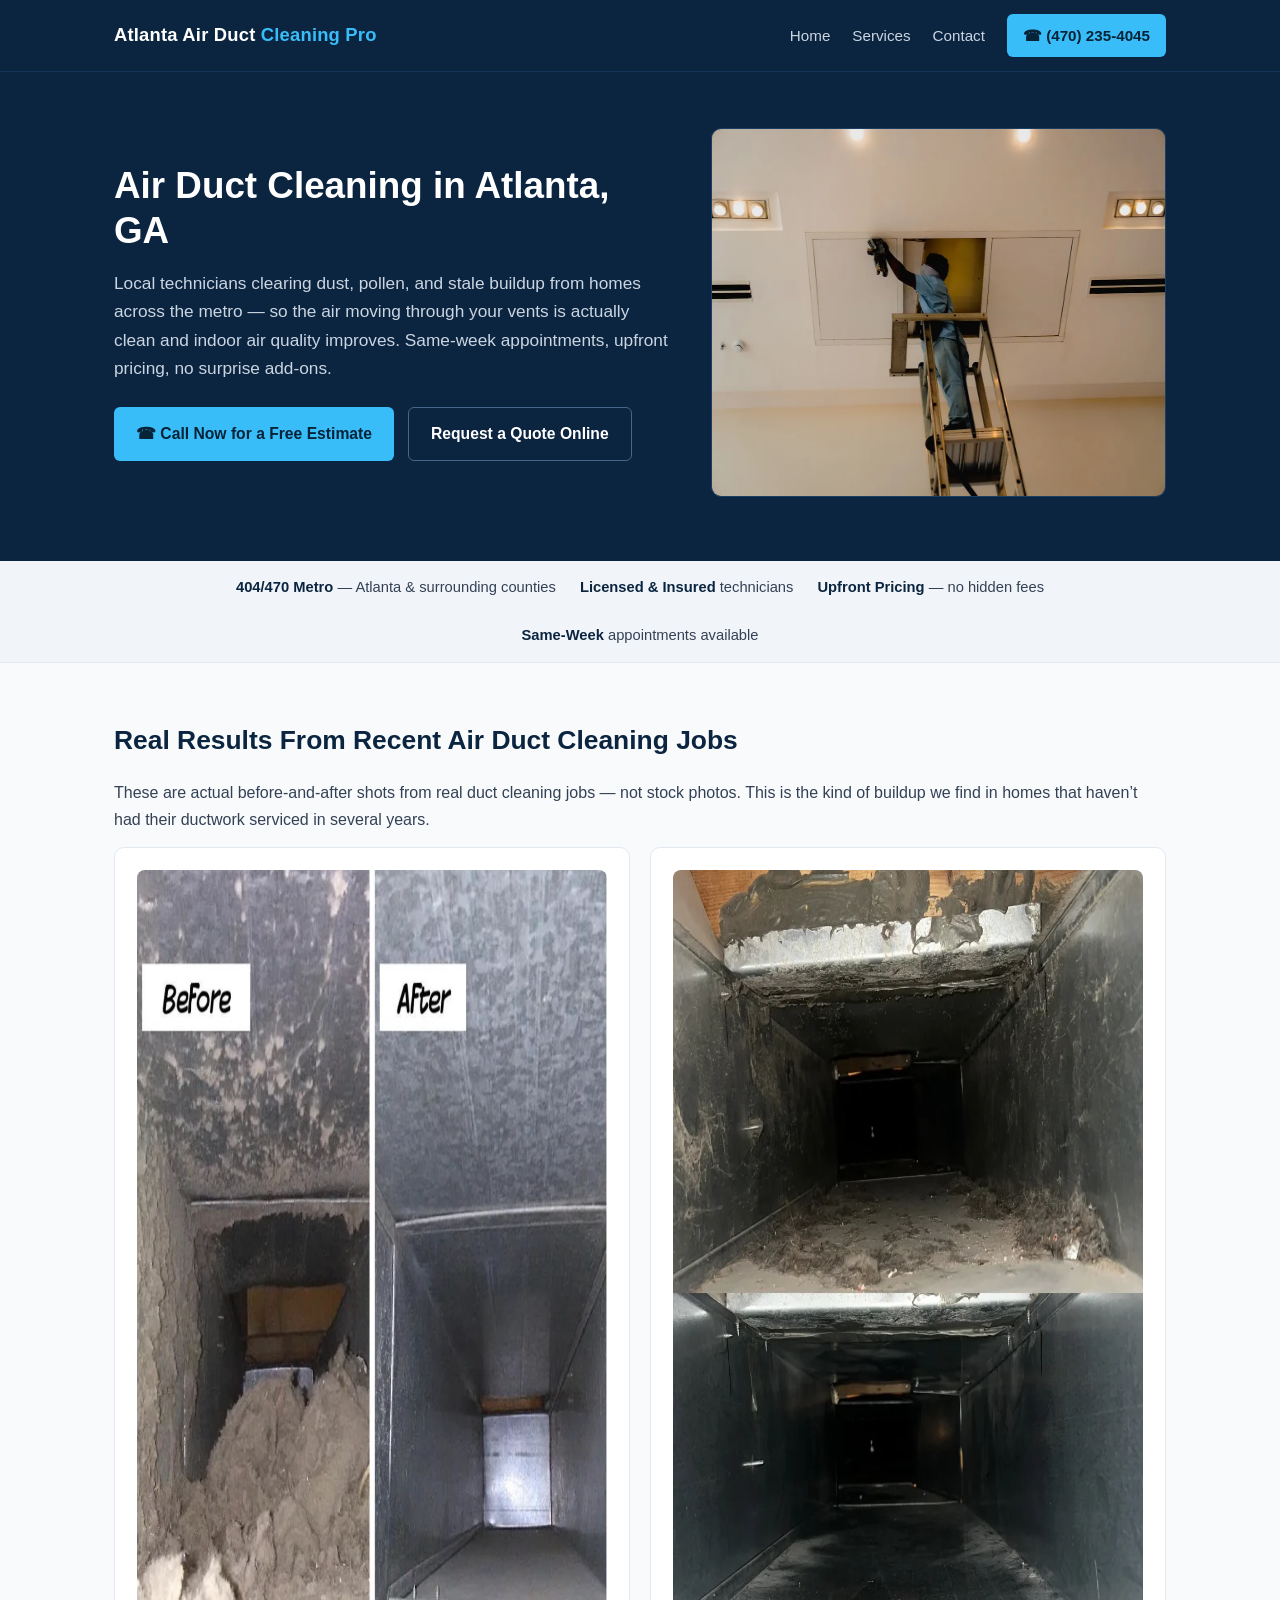
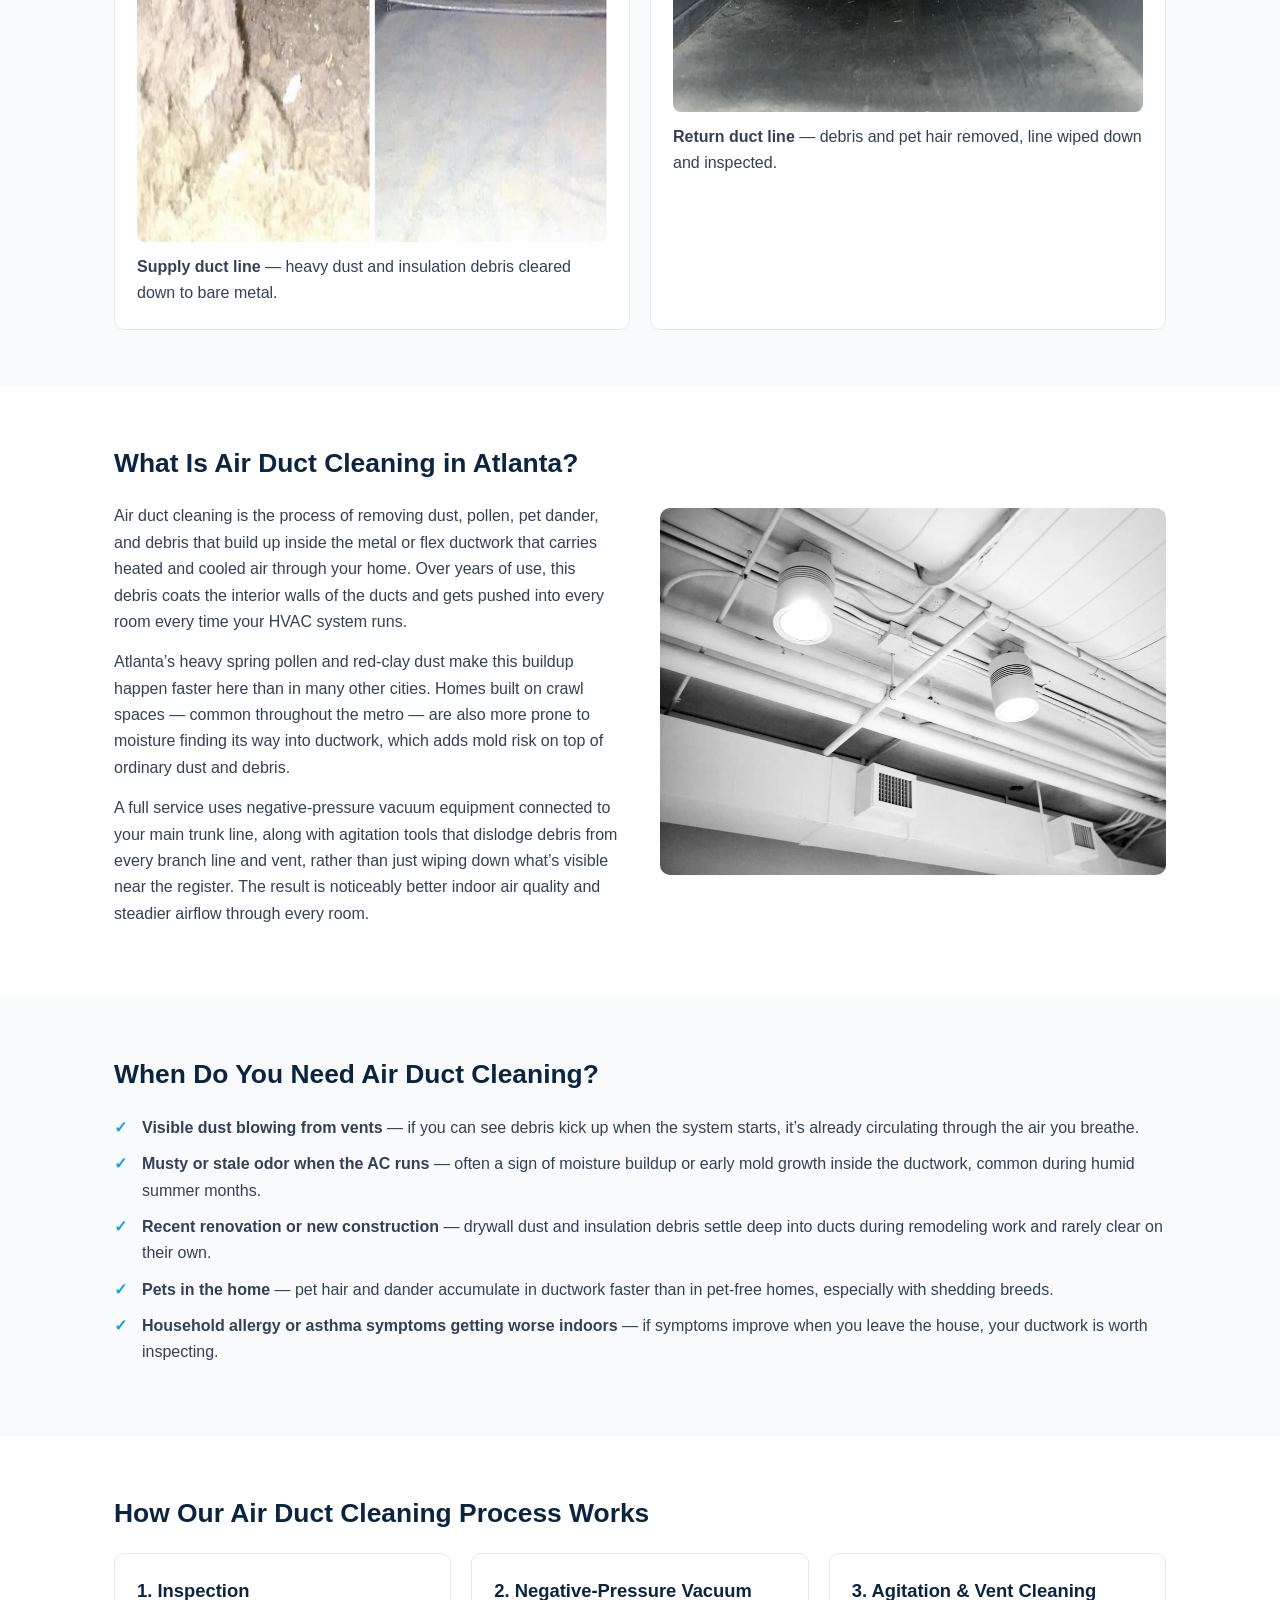
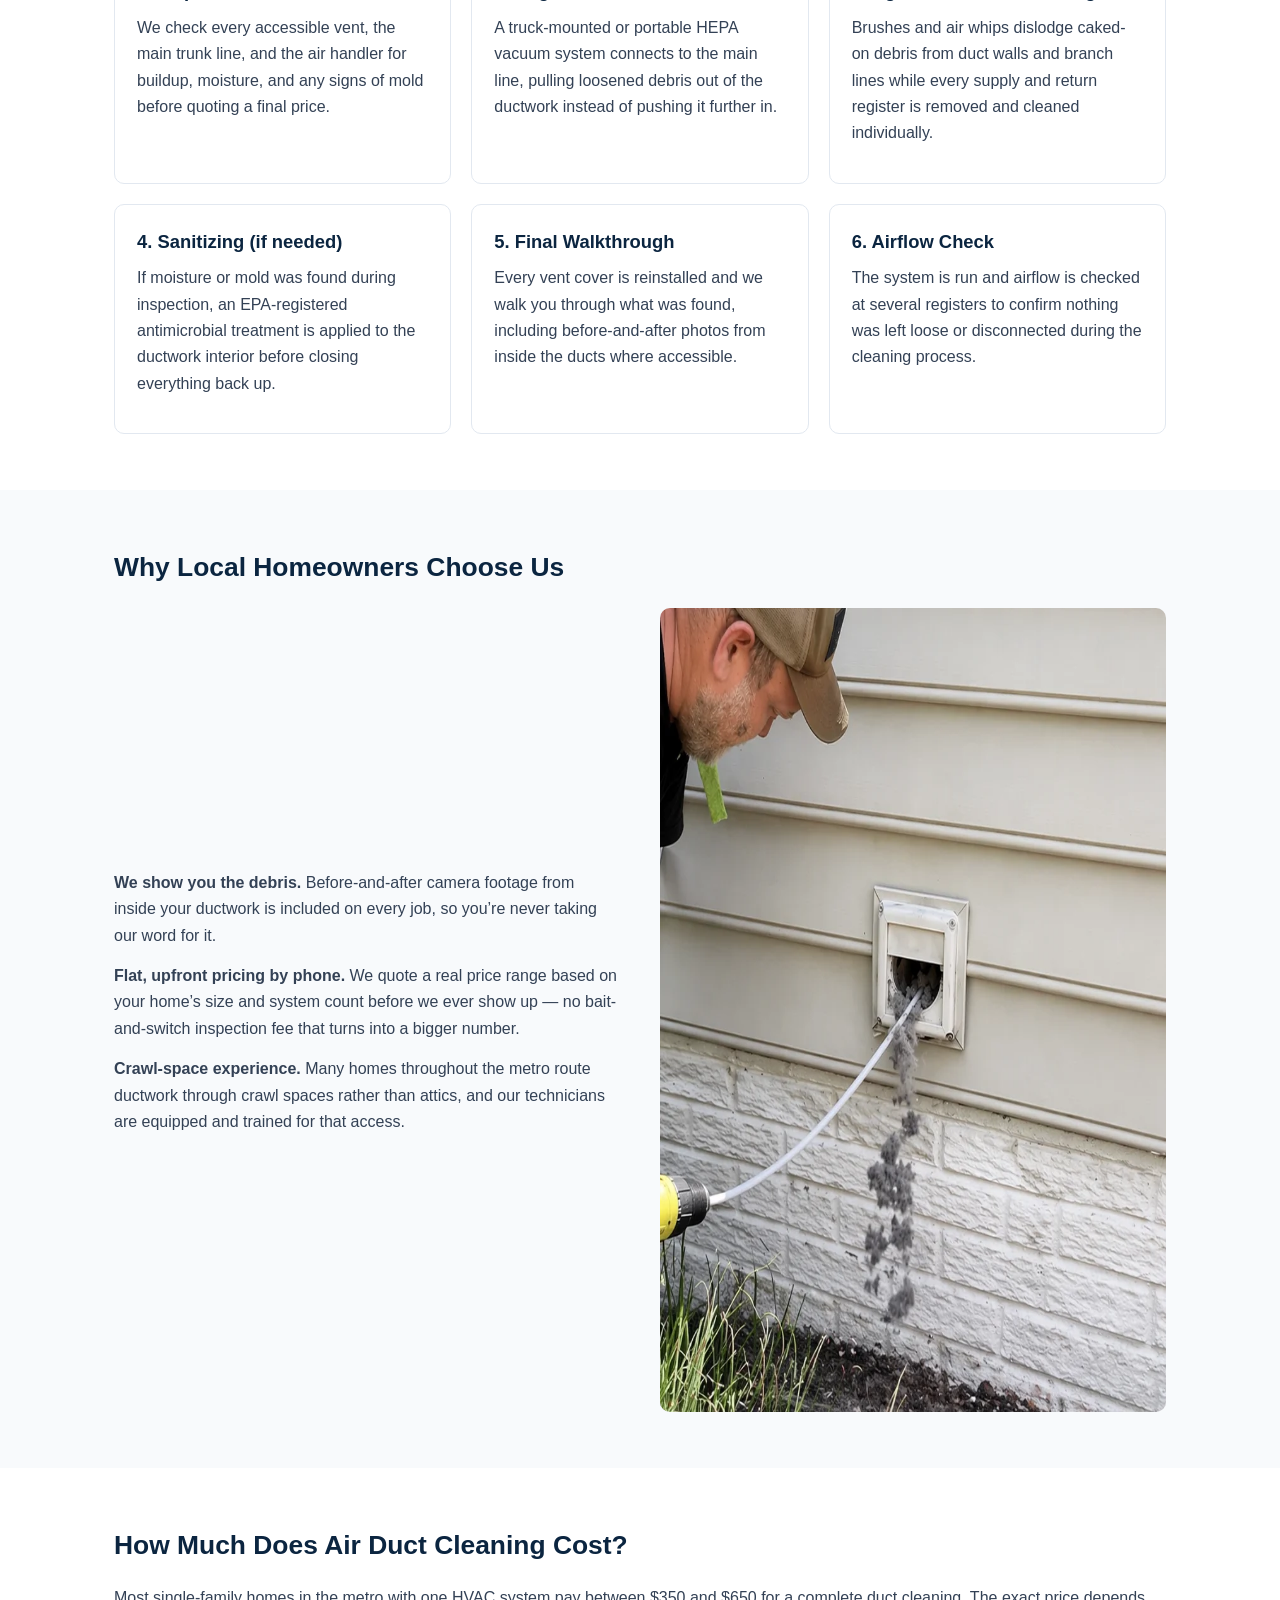
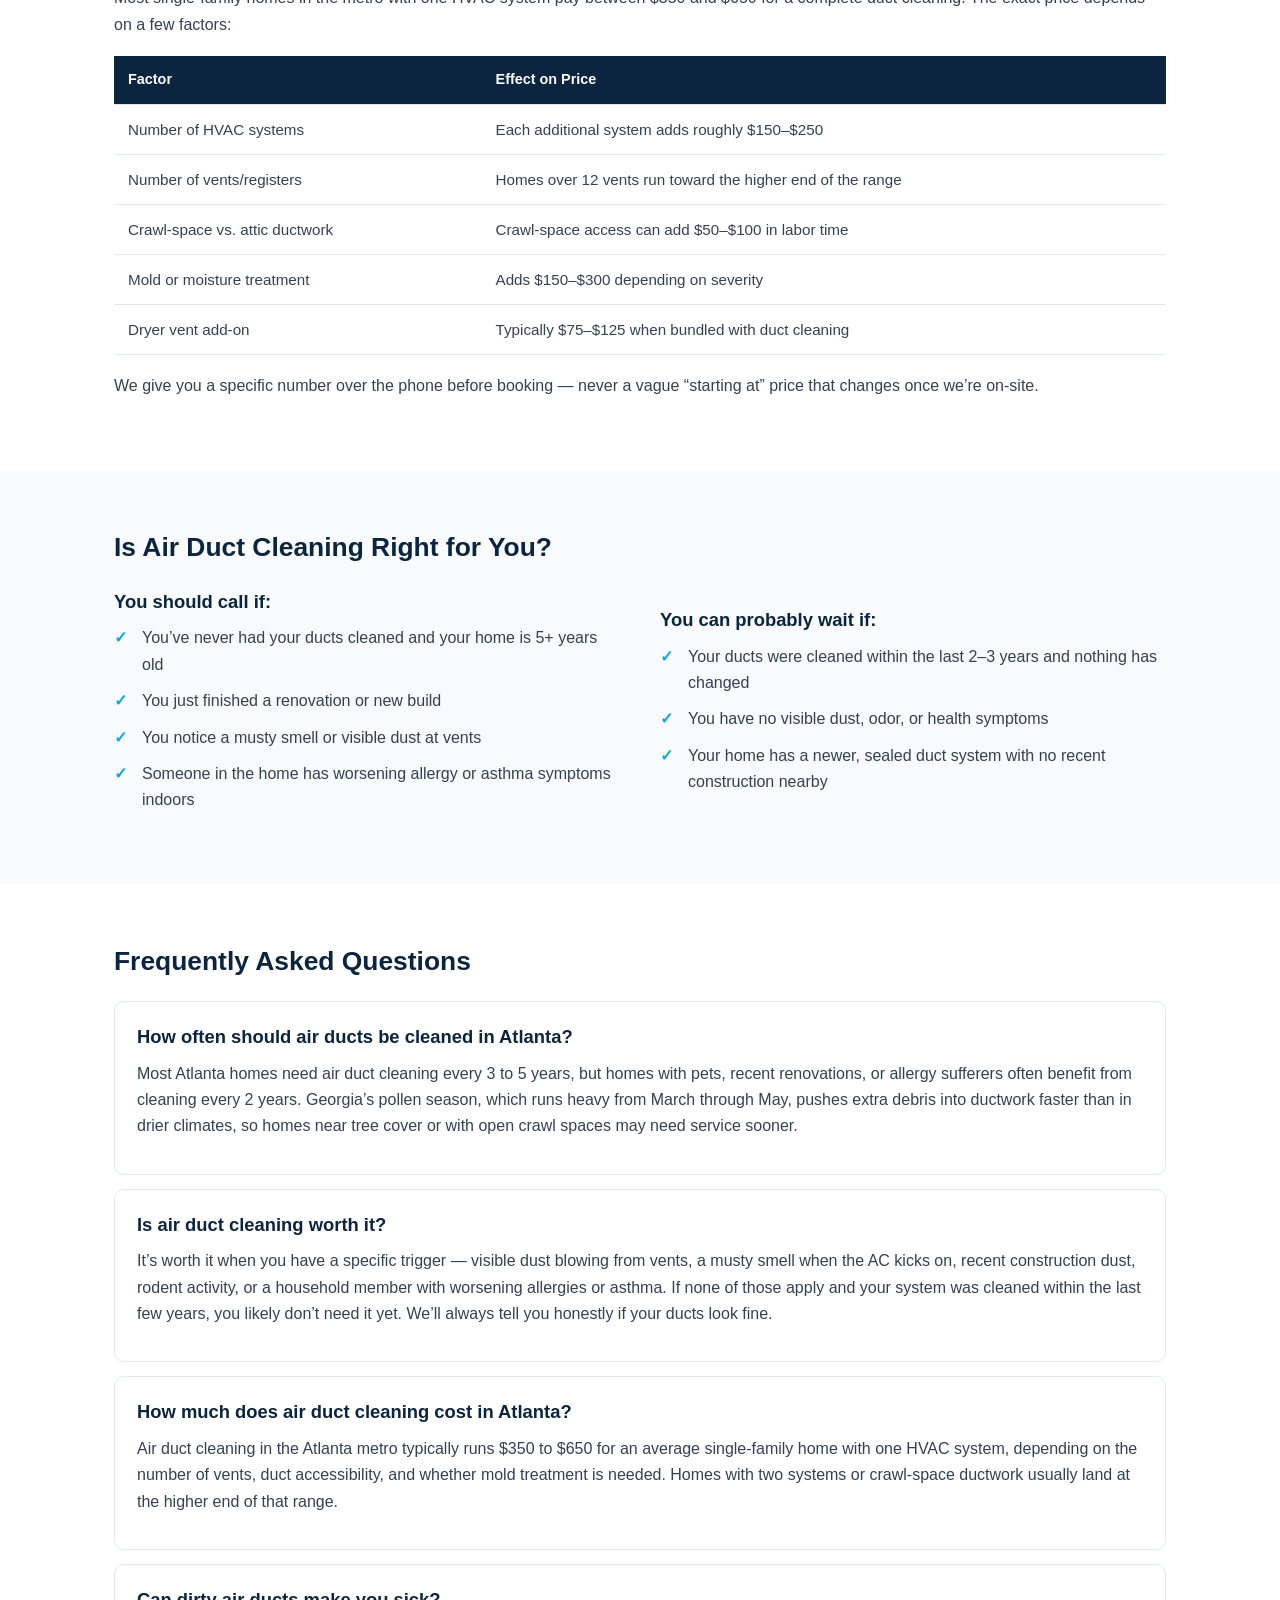
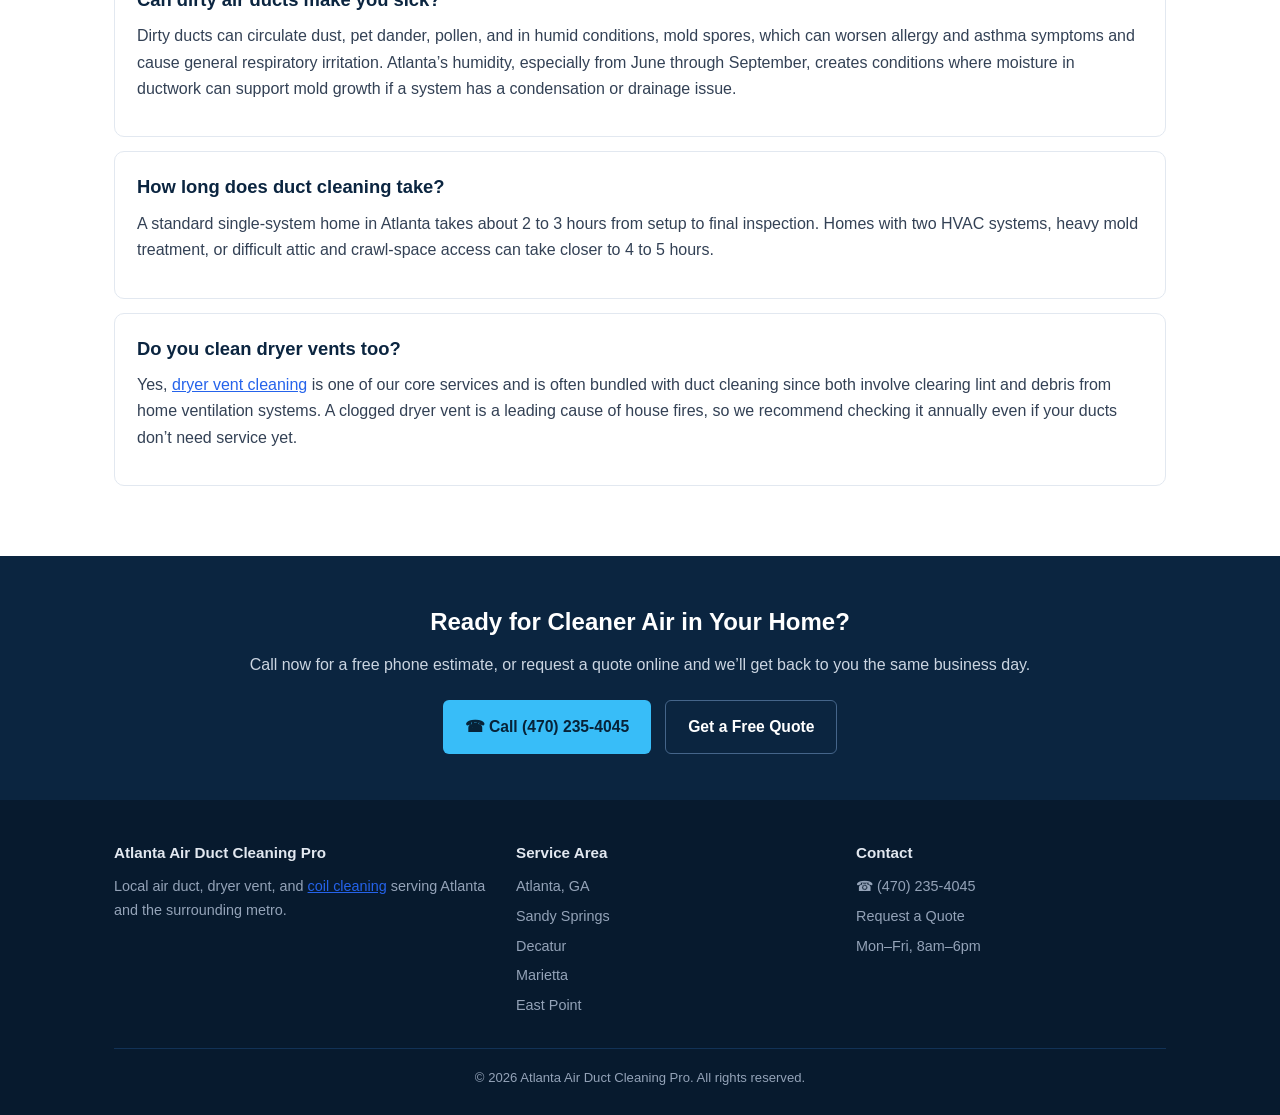
<file: index.html>
<!DOCTYPE html>

<html lang="en">
<head>
<meta charset="utf-8"/>
<meta content="width=device-width, initial-scale=1.0" name="viewport"/>
<title>Air Duct Cleaning Atlanta GA | Licensed &amp; Local</title>
<meta content="Air duct cleaning in Atlanta, GA from a local crew. Dryer vent, coil &amp; mold removal. Call (470) 235-4045 for a free quote today." name="description"/>
<link href="https://atlantaairductcleaningpro.com/" rel="canonical"/>
<link href="styles.css" rel="stylesheet"/>
<script type="application/ld+json">
{
  "@context": "https://schema.org",
  "@type": "LocalBusiness",
  "name": "Atlanta Air Duct Cleaning Pro",
  "telephone": "+14702354045",
  "address": {
    "@type": "PostalAddress",
    "addressLocality": "Atlanta",
    "addressRegion": "GA",
    "addressCountry": "US"
  },
  "areaServed": "Atlanta, GA",
  "description": "Air duct cleaning in Atlanta, GA",
  "openingHours": "Mo-Fr 08:00-18:00"
}
</script>
<script type="application/ld+json">
{
  "@context": "https://schema.org",
  "@type": "FAQPage",
  "mainEntity": [
    {
      "@type": "Question",
      "name": "How often should air ducts be cleaned in Atlanta?",
      "acceptedAnswer": { "@type": "Answer", "text": "Most Atlanta homes need air duct cleaning every 3 to 5 years, but homes with pets, recent renovations, or allergy sufferers often benefit from cleaning every 2 years. Georgia&rsquo;s pollen season, which runs heavy from March through May, pushes extra debris into ductwork faster than in drier climates, so homes near tree cover or with open crawl spaces may need service sooner." }
    },
    {
      "@type": "Question",
      "name": "Is air duct cleaning worth it?",
      "acceptedAnswer": { "@type": "Answer", "text": "It&rsquo;s worth it when you have a specific trigger &mdash; visible dust blowing from vents, a musty smell when the AC kicks on, recent construction dust, rodent activity, or a household member with worsening allergies or asthma. If none of those apply and your system was cleaned within the last few years, you likely don&rsquo;t need it yet. We&rsquo;ll always tell you honestly if your ducts look fine." }
    },
    {
      "@type": "Question",
      "name": "How much does air duct cleaning cost in Atlanta?",
      "acceptedAnswer": { "@type": "Answer", "text": "Air duct cleaning in the Atlanta metro typically runs $350 to $650 for an average single-family home with one HVAC system, depending on the number of vents, duct accessibility, and whether mold treatment is needed. Homes with two systems or crawl-space ductwork usually land at the higher end of that range." }
    },
    {
      "@type": "Question",
      "name": "Can dirty air ducts make you sick?",
      "acceptedAnswer": { "@type": "Answer", "text": "Dirty ducts can circulate dust, pet dander, pollen, and in humid conditions, mold spores, which can worsen allergy and asthma symptoms and cause general respiratory irritation. Atlanta&rsquo;s humidity, especially from June through September, creates conditions where moisture in ductwork can support mold growth if a system has a condensation or drainage issue." }
    },
    {
      "@type": "Question",
      "name": "How long does duct cleaning take?",
      "acceptedAnswer": { "@type": "Answer", "text": "A standard single-system home in Atlanta takes about 2 to 3 hours from setup to final inspection. Homes with two HVAC systems, heavy mold treatment, or difficult attic and crawl-space access can take closer to 4 to 5 hours." }
    },
    {
      "@type": "Question",
      "name": "Do you clean dryer vents too?",
      "acceptedAnswer": { "@type": "Answer", "text": "Yes, dryer vent cleaning is one of our core services and is often bundled with duct cleaning since both involve clearing lint and debris from home ventilation systems. A clogged dryer vent is a leading cause of house fires, so we recommend checking it annually even if your ducts don&rsquo;t need service yet." }
    }
  ]
}
</script>
</head>
<body>
<header class="site-header">
<div class="nav-wrap">
<a class="brand" href="/">Atlanta Air Duct <span>Cleaning Pro</span></a>
<nav class="main-nav">
<a class="nav-link" href="/">Home</a>
<a class="nav-link" href="/services.html">Services</a>
<a class="nav-link" href="/contact.html">Contact</a>
<a class="nav-phone" href="tel:+14702354045">☎ (470) 235-4045</a>
</nav>
</div>
</header>
<section class="hero">
<div class="hero-grid">
<div>
<h1>Air Duct Cleaning in Atlanta, GA</h1>
<p class="lead">Local technicians clearing dust, pollen, and stale buildup from homes across the metro — so the air moving through your vents is actually clean and indoor air quality improves. Same-week appointments, upfront pricing, no surprise add-ons.</p>
<div class="cta-row">
<a class="btn btn-primary" href="tel:+14702354045">☎ Call Now for a Free Estimate</a>
<a class="btn btn-secondary" href="/contact.html">Request a Quote Online</a>
</div>
</div>
<div class="hero-image">
<img alt="air duct cleaning in Atlanta" height="367" src="images/air-duct-cleaning-atlanta-ga.webp" width="550"/>
</div>
</div>
</section>
<div class="trust-strip">
<div class="container">
<span><strong>404/470 Metro</strong> — Atlanta &amp; surrounding counties</span>
<span><strong>Licensed &amp; Insured</strong> technicians</span>
<span><strong>Upfront Pricing</strong> — no hidden fees</span>
<span><strong>Same-Week</strong> appointments available</span>
</div>
</div>
<section class="page-section alt">
<div class="container">
<h2>Real Results From Recent Air Duct Cleaning Jobs</h2>
<p>These are actual before-and-after shots from real duct cleaning jobs — not stock photos. This is the kind of buildup we find in homes that haven’t had their ductwork serviced in several years.</p>
<div class="compare-grid">
<div class="card">
<img alt="before and after air duct cleaning in Atlanta" height="972" src="images/duct-cleaning-before-after-atlanta.webp" style="border-radius:8px;margin-bottom:12px;" width="978"/>
<p style="margin-bottom:0;"><strong>Supply duct line</strong> — heavy dust and insulation debris cleared down to bare metal.</p>
</div>
<div class="card">
<img alt="before and after duct cleaning results in Atlanta" height="842" src="images/duct-cleaning-before-after-atlanta-2.webp" style="border-radius:8px;margin-bottom:12px;" width="844"/>
<p style="margin-bottom:0;"><strong>Return duct line</strong> — debris and pet hair removed, line wiped down and inspected.</p>
</div>
</div>
</div>
</section>
<section class="page-section">
<div class="container two-col">
<div>
<h2>What Is Air Duct Cleaning in Atlanta?</h2>
<p>Air duct cleaning is the process of removing dust, pollen, pet dander, and debris that build up inside the metal or flex ductwork that carries heated and cooled air through your home. Over years of use, this debris coats the interior walls of the ducts and gets pushed into every room every time your HVAC system runs.</p>
<p>Atlanta’s heavy spring pollen and red-clay dust make this buildup happen faster here than in many other cities. Homes built on crawl spaces — common throughout the metro — are also more prone to moisture finding its way into ductwork, which adds mold risk on top of ordinary dust and debris.</p>
<p>A full service uses negative-pressure vacuum equipment connected to your main trunk line, along with agitation tools that dislodge debris from every branch line and vent, rather than just wiping down what’s visible near the register. The result is noticeably better indoor air quality and steadier airflow through every room.</p>
</div>
<div>
<img alt="air duct cleaning in Atlanta" height="367" src="images/ductwork-services-atlanta.webp" width="550"/>
</div>
</div>
</section>
<section class="page-section alt">
<div class="container">
<h2>When Do You Need Air Duct Cleaning?</h2>
<ul class="check-list">
<li><strong>Visible dust blowing from vents</strong> — if you can see debris kick up when the system starts, it’s already circulating through the air you breathe.</li>
<li><strong>Musty or stale odor when the AC runs</strong> — often a sign of moisture buildup or early mold growth inside the ductwork, common during humid summer months.</li>
<li><strong>Recent renovation or new construction</strong> — drywall dust and insulation debris settle deep into ducts during remodeling work and rarely clear on their own.</li>
<li><strong>Pets in the home</strong> — pet hair and dander accumulate in ductwork faster than in pet-free homes, especially with shedding breeds.</li>
<li><strong>Household allergy or asthma symptoms getting worse indoors</strong> — if symptoms improve when you leave the house, your ductwork is worth inspecting.</li>
</ul>
</div>
</section>
<section class="page-section">
<div class="container">
<h2>How Our Air Duct Cleaning Process Works</h2>
<div class="card-grid">
<div class="card">
<h3>1. Inspection</h3>
<p>We check every accessible vent, the main trunk line, and the air handler for buildup, moisture, and any signs of mold before quoting a final price.</p>
</div>
<div class="card">
<h3>2. Negative-Pressure Vacuum</h3>
<p>A truck-mounted or portable HEPA vacuum system connects to the main line, pulling loosened debris out of the ductwork instead of pushing it further in.</p>
</div>
<div class="card">
<h3>3. Agitation &amp; Vent Cleaning</h3>
<p>Brushes and air whips dislodge caked-on debris from duct walls and branch lines while every supply and return register is removed and cleaned individually.</p>
</div>
<div class="card">
<h3>4. Sanitizing (if needed)</h3>
<p>If moisture or mold was found during inspection, an EPA-registered antimicrobial treatment is applied to the ductwork interior before closing everything back up.</p>
</div>
<div class="card">
<h3>5. Final Walkthrough</h3>
<p>Every vent cover is reinstalled and we walk you through what was found, including before-and-after photos from inside the ducts where accessible.</p>
</div>
<div class="card">
<h3>6. Airflow Check</h3>
<p>The system is run and airflow is checked at several registers to confirm nothing was left loose or disconnected during the cleaning process.</p>
</div>
</div>
</div>
</section>
<section class="page-section alt">
<div class="container">
<h2>Why Local Homeowners Choose Us</h2>
<div class="two-col">
<div>
<p><strong>We show you the debris.</strong> Before-and-after camera footage from inside your ductwork is included on every job, so you’re never taking our word for it.</p>
<p><strong>Flat, upfront pricing by phone.</strong> We quote a real price range based on your home’s size and system count before we ever show up — no bait-and-switch inspection fee that turns into a bigger number.</p>
<p><strong>Crawl-space experience.</strong> Many homes throughout the metro route ductwork through crawl spaces rather than attics, and our technicians are equipped and trained for that access.</p>
</div>
<div>
<img alt="dryer vent cleaning in Atlanta" height="804" src="images/dryer-vent-cleaning-technician-atlanta.webp" width="802"/>
</div>
</div>
</div>
</section>
<section class="page-section">
<div class="container">
<h2>How Much Does Air Duct Cleaning Cost?</h2>
<p>Most single-family homes in the metro with one HVAC system pay between $350 and $650 for a complete duct cleaning. The exact price depends on a few factors:</p>
<table class="price-table">
<tr><th>Factor</th><th>Effect on Price</th></tr>
<tr><td>Number of HVAC systems</td><td>Each additional system adds roughly $150–$250</td></tr>
<tr><td>Number of vents/registers</td><td>Homes over 12 vents run toward the higher end of the range</td></tr>
<tr><td>Crawl-space vs. attic ductwork</td><td>Crawl-space access can add $50–$100 in labor time</td></tr>
<tr><td>Mold or moisture treatment</td><td>Adds $150–$300 depending on severity</td></tr>
<tr><td>Dryer vent add-on</td><td>Typically $75–$125 when bundled with duct cleaning</td></tr>
</table>
<p>We give you a specific number over the phone before booking — never a vague “starting at” price that changes once we’re on-site.</p>
</div>
</section>
<section class="page-section alt">
<div class="container">
<h2>Is Air Duct Cleaning Right for You?</h2>
<div class="two-col">
<div>
<h3>You should call if:</h3>
<ul class="check-list">
<li>You’ve never had your ducts cleaned and your home is 5+ years old</li>
<li>You just finished a renovation or new build</li>
<li>You notice a musty smell or visible dust at vents</li>
<li>Someone in the home has worsening allergy or asthma symptoms indoors</li>
</ul>
</div>
<div>
<h3>You can probably wait if:</h3>
<ul class="check-list">
<li>Your ducts were cleaned within the last 2–3 years and nothing has changed</li>
<li>You have no visible dust, odor, or health symptoms</li>
<li>Your home has a newer, sealed duct system with no recent construction nearby</li>
</ul>
</div>
</div>
</div>
</section>
<section class="page-section">
<div class="container">
<h2>Frequently Asked Questions</h2>
<div class="faq-item">
<h3>How often should air ducts be cleaned in Atlanta?</h3>
<p>Most Atlanta homes need air duct cleaning every 3 to 5 years, but homes with pets, recent renovations, or allergy sufferers often benefit from cleaning every 2 years. Georgia’s pollen season, which runs heavy from March through May, pushes extra debris into ductwork faster than in drier climates, so homes near tree cover or with open crawl spaces may need service sooner.</p>
</div>
<div class="faq-item">
<h3>Is air duct cleaning worth it?</h3>
<p>It’s worth it when you have a specific trigger — visible dust blowing from vents, a musty smell when the AC kicks on, recent construction dust, rodent activity, or a household member with worsening allergies or asthma. If none of those apply and your system was cleaned within the last few years, you likely don’t need it yet. We’ll always tell you honestly if your ducts look fine.</p>
</div>
<div class="faq-item">
<h3>How much does air duct cleaning cost in Atlanta?</h3>
<p>Air duct cleaning in the Atlanta metro typically runs $350 to $650 for an average single-family home with one HVAC system, depending on the number of vents, duct accessibility, and whether mold treatment is needed. Homes with two systems or crawl-space ductwork usually land at the higher end of that range.</p>
</div>
<div class="faq-item">
<h3>Can dirty air ducts make you sick?</h3>
<p>Dirty ducts can circulate dust, pet dander, pollen, and in humid conditions, mold spores, which can worsen allergy and asthma symptoms and cause general respiratory irritation. Atlanta’s humidity, especially from June through September, creates conditions where moisture in ductwork can support mold growth if a system has a condensation or drainage issue.</p>
</div>
<div class="faq-item">
<h3>How long does duct cleaning take?</h3>
<p>A standard single-system home in Atlanta takes about 2 to 3 hours from setup to final inspection. Homes with two HVAC systems, heavy mold treatment, or difficult attic and crawl-space access can take closer to 4 to 5 hours.</p>
</div>
<div class="faq-item">
<h3>Do you clean dryer vents too?</h3>
<p>Yes, <a href="dryer-vent-cleaning-atlanta.html" style="color:#2563eb;text-decoration:underline;">dryer vent cleaning</a> is one of our core services and is often bundled with duct cleaning since both involve clearing lint and debris from home ventilation systems. A clogged dryer vent is a leading cause of house fires, so we recommend checking it annually even if your ducts don’t need service yet.</p>
</div>
</div>
</section>
<section class="cta-band">
<div class="container">
<h2>Ready for Cleaner Air in Your Home?</h2>
<p>Call now for a free phone estimate, or request a quote online and we’ll get back to you the same business day.</p>
<div class="cta-row" style="justify-content:center;">
<a class="btn btn-primary" href="tel:+14702354045">☎ Call (470) 235-4045</a>
<a class="btn btn-secondary" href="/contact.html">Get a Free Quote</a>
</div>
</div>
</section>
<footer class="site-footer">
<div class="container">
<div class="footer-grid">
<div>
<h4>Atlanta Air Duct Cleaning Pro</h4>
<p>Local air duct, dryer vent, and <a href="hvac-coil-cleaning-atlanta.html" style="color:#2563eb;text-decoration:underline;">coil cleaning</a> serving Atlanta and the surrounding metro.</p>
</div>
<div>
<h4>Service Area</h4>
<ul>
<li>Atlanta, GA</li>
<li>Sandy Springs</li>
<li>Decatur</li>
<li>Marietta</li>
<li>East Point</li>
</ul>
</div>
<div>
<h4>Contact</h4>
<ul>
<li><a href="tel:+14702354045">☎ (470) 235-4045</a></li>
<li><a href="/contact.html">Request a Quote</a></li>
<li>Mon–Fri, 8am–6pm</li>
</ul>
</div>
</div>
<div class="footer-bottom">
      © 2026 Atlanta Air Duct Cleaning Pro. All rights reserved.
    </div>
</div>
</footer>
</body>
</html>
</file>
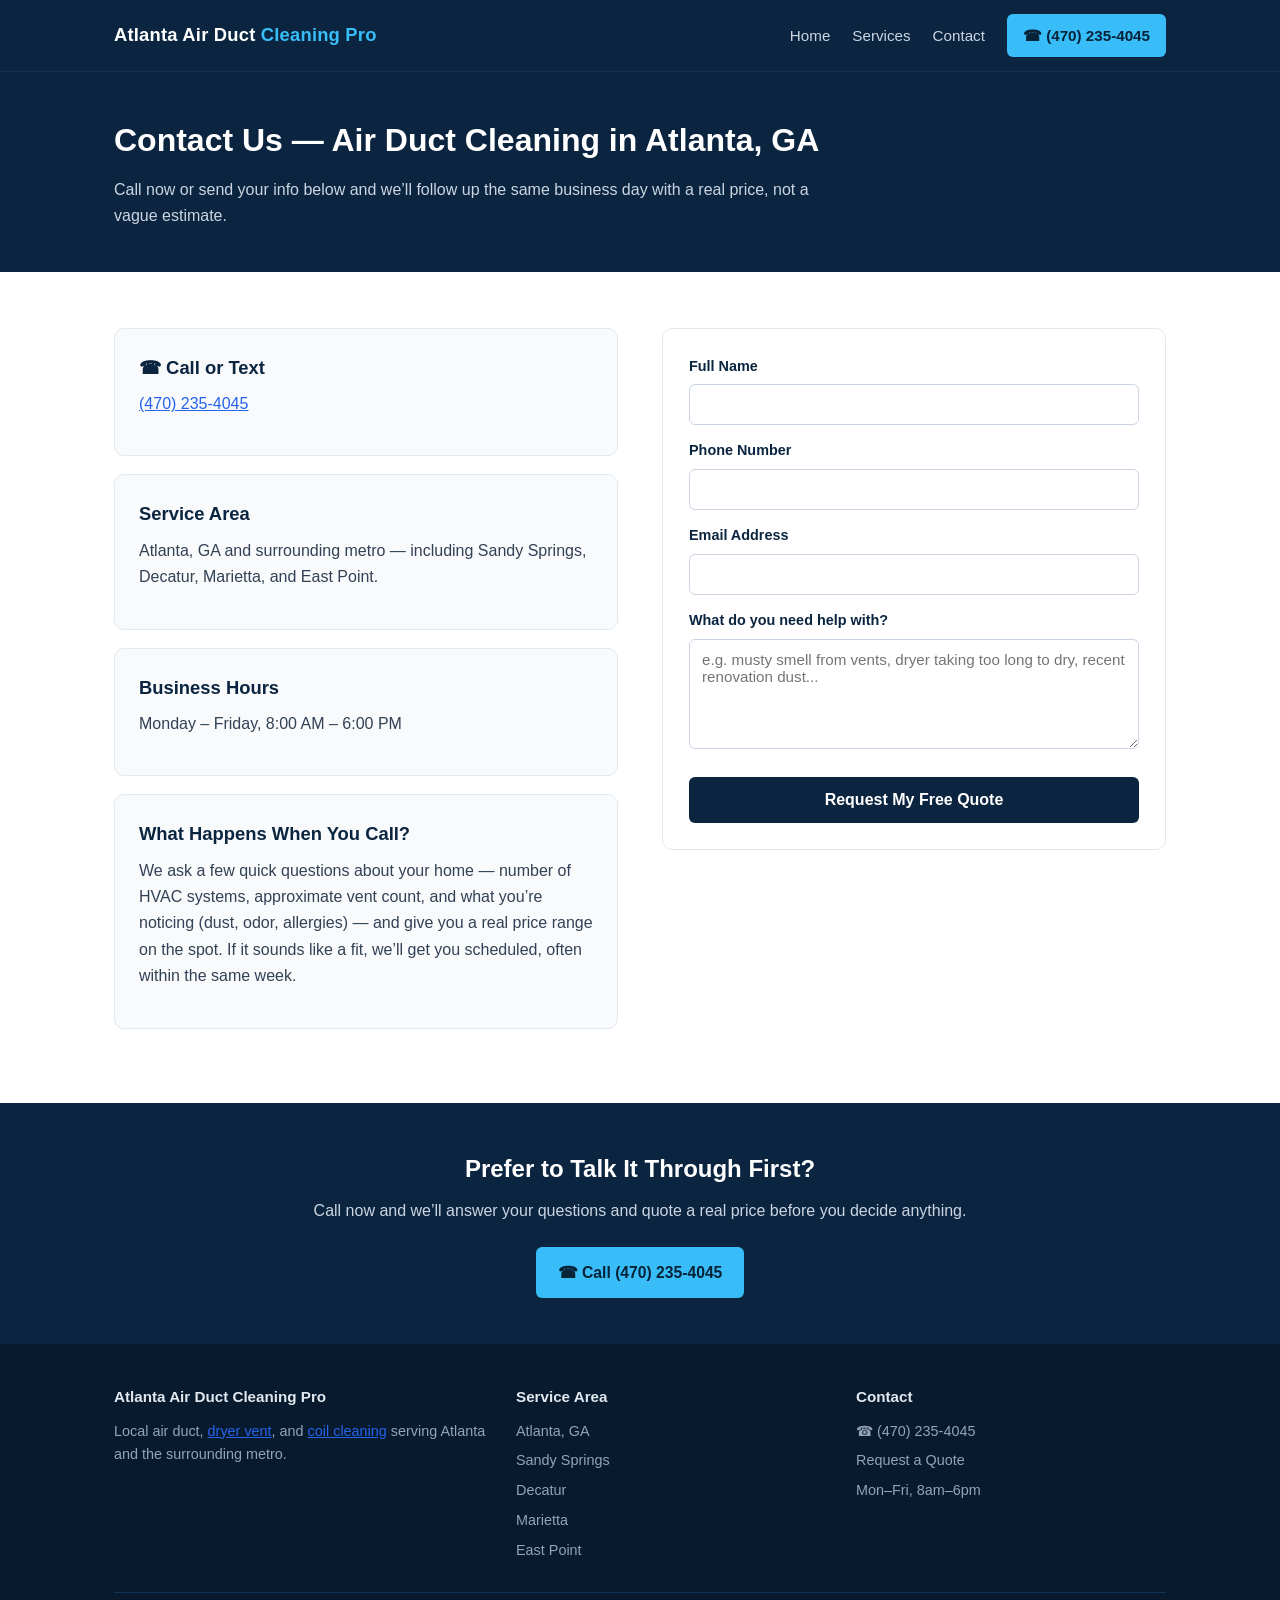
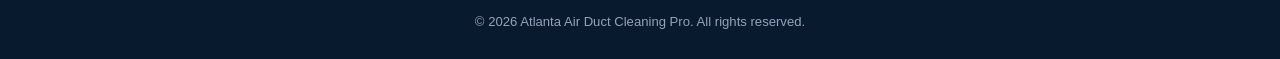
<file: contact.html>
<!DOCTYPE html>

<html lang="en">
<head>
<meta charset="utf-8"/>
<meta content="width=device-width, initial-scale=1.0" name="viewport"/>
<title>Contact Us | Air Duct Cleaning Atlanta, GA</title>
<meta content="Request a free quote for air duct cleaning in Atlanta, GA. Call (470) 235-4045 or send your details and we’ll respond same business day." name="description"/>
<link href="https://atlantaairductcleaningpro.com/contact.html" rel="canonical"/>
<link href="styles.css" rel="stylesheet"/>
<script type="application/ld+json">
{
  "@context": "https://schema.org",
  "@type": "LocalBusiness",
  "name": "Atlanta Air Duct Cleaning Pro",
  "telephone": "+14702354045",
  "address": {
    "@type": "PostalAddress",
    "addressLocality": "Atlanta",
    "addressRegion": "GA",
    "addressCountry": "US"
  },
  "areaServed": "Atlanta, GA",
  "description": "Contact Atlanta Air Duct Cleaning Pro for air duct cleaning in Atlanta, GA",
  "openingHours": "Mo-Fr 08:00-18:00"
}
</script>
</head>
<body>
<header class="site-header">
<div class="nav-wrap">
<a class="brand" href="/">Atlanta Air Duct <span>Cleaning Pro</span></a>
<nav class="main-nav">
<a class="nav-link" href="/">Home</a>
<a class="nav-link" href="/services.html">Services</a>
<a class="nav-link" href="/contact.html">Contact</a>
<a class="nav-phone" href="tel:+14702354045">☎ (470) 235-4045</a>
</nav>
</div>
</header>
<section class="page-hero">
<div class="container">
<h1>Contact Us — Air Duct Cleaning in Atlanta, GA</h1>
<p>Call now or send your info below and we’ll follow up the same business day with a real price, not a vague estimate.</p>
</div>
</section>
<section class="page-section">
<div class="container contact-grid">
<div>
<div class="info-box">
<h3>☎ Call or Text</h3>
<p><a href="tel:+14702354045" style="color:#2563eb;text-decoration:underline;">(470) 235-4045</a></p>
</div>
<div class="info-box">
<h3>Service Area</h3>
<p>Atlanta, GA and surrounding metro — including Sandy Springs, Decatur, Marietta, and East Point.</p>
</div>
<div class="info-box">
<h3>Business Hours</h3>
<p>Monday – Friday, 8:00 AM – 6:00 PM</p>
</div>
<div class="info-box">
<h3>What Happens When You Call?</h3>
<p>We ask a few quick questions about your home — number of HVAC systems, approximate vent count, and what you’re noticing (dust, odor, allergies) — and give you a real price range on the spot. If it sounds like a fit, we’ll get you scheduled, often within the same week.</p>
</div>
</div>
<div>
<form action="https://formspree.io/f/xzdnjpvz" class="lead-form" method="POST">
<label for="name">Full Name</label>
<input id="name" name="name" required="" type="text"/>
<label for="phone">Phone Number</label>
<input id="phone" name="phone" required="" type="tel"/>
<label for="email">Email Address</label>
<input id="email" name="email" required="" type="email"/>
<label for="message">What do you need help with?</label>
<textarea id="message" name="message" placeholder="e.g. musty smell from vents, dryer taking too long to dry, recent renovation dust..."></textarea>
<input name="_gotcha" style="display:none" tabindex="-1" type="text"/>
<button type="submit">Request My Free Quote</button>
</form>
</div>
</div>
</section>
<section class="cta-band">
<div class="container">
<h2>Prefer to Talk It Through First?</h2>
<p>Call now and we’ll answer your questions and quote a real price before you decide anything.</p>
<div class="cta-row" style="justify-content:center;">
<a class="btn btn-primary" href="tel:+14702354045">☎ Call (470) 235-4045</a>
</div>
</div>
</section>
<footer class="site-footer">
<div class="container">
<div class="footer-grid">
<div>
<h4>Atlanta Air Duct Cleaning Pro</h4>
<p>Local air duct, <a href="dryer-vent-cleaning-atlanta.html" style="color:#2563eb;text-decoration:underline;">dryer vent</a>, and <a href="hvac-coil-cleaning-atlanta.html" style="color:#2563eb;text-decoration:underline;">coil cleaning</a> serving Atlanta and the surrounding metro.</p>
</div>
<div>
<h4>Service Area</h4>
<ul>
<li>Atlanta, GA</li>
<li>Sandy Springs</li>
<li>Decatur</li>
<li>Marietta</li>
<li>East Point</li>
</ul>
</div>
<div>
<h4>Contact</h4>
<ul>
<li><a href="tel:+14702354045">☎ (470) 235-4045</a></li>
<li><a href="/contact.html">Request a Quote</a></li>
<li>Mon–Fri, 8am–6pm</li>
</ul>
</div>
</div>
<div class="footer-bottom">
      © 2026 Atlanta Air Duct Cleaning Pro. All rights reserved.
    </div>
</div>
</footer>
</body>
</html>
</file>
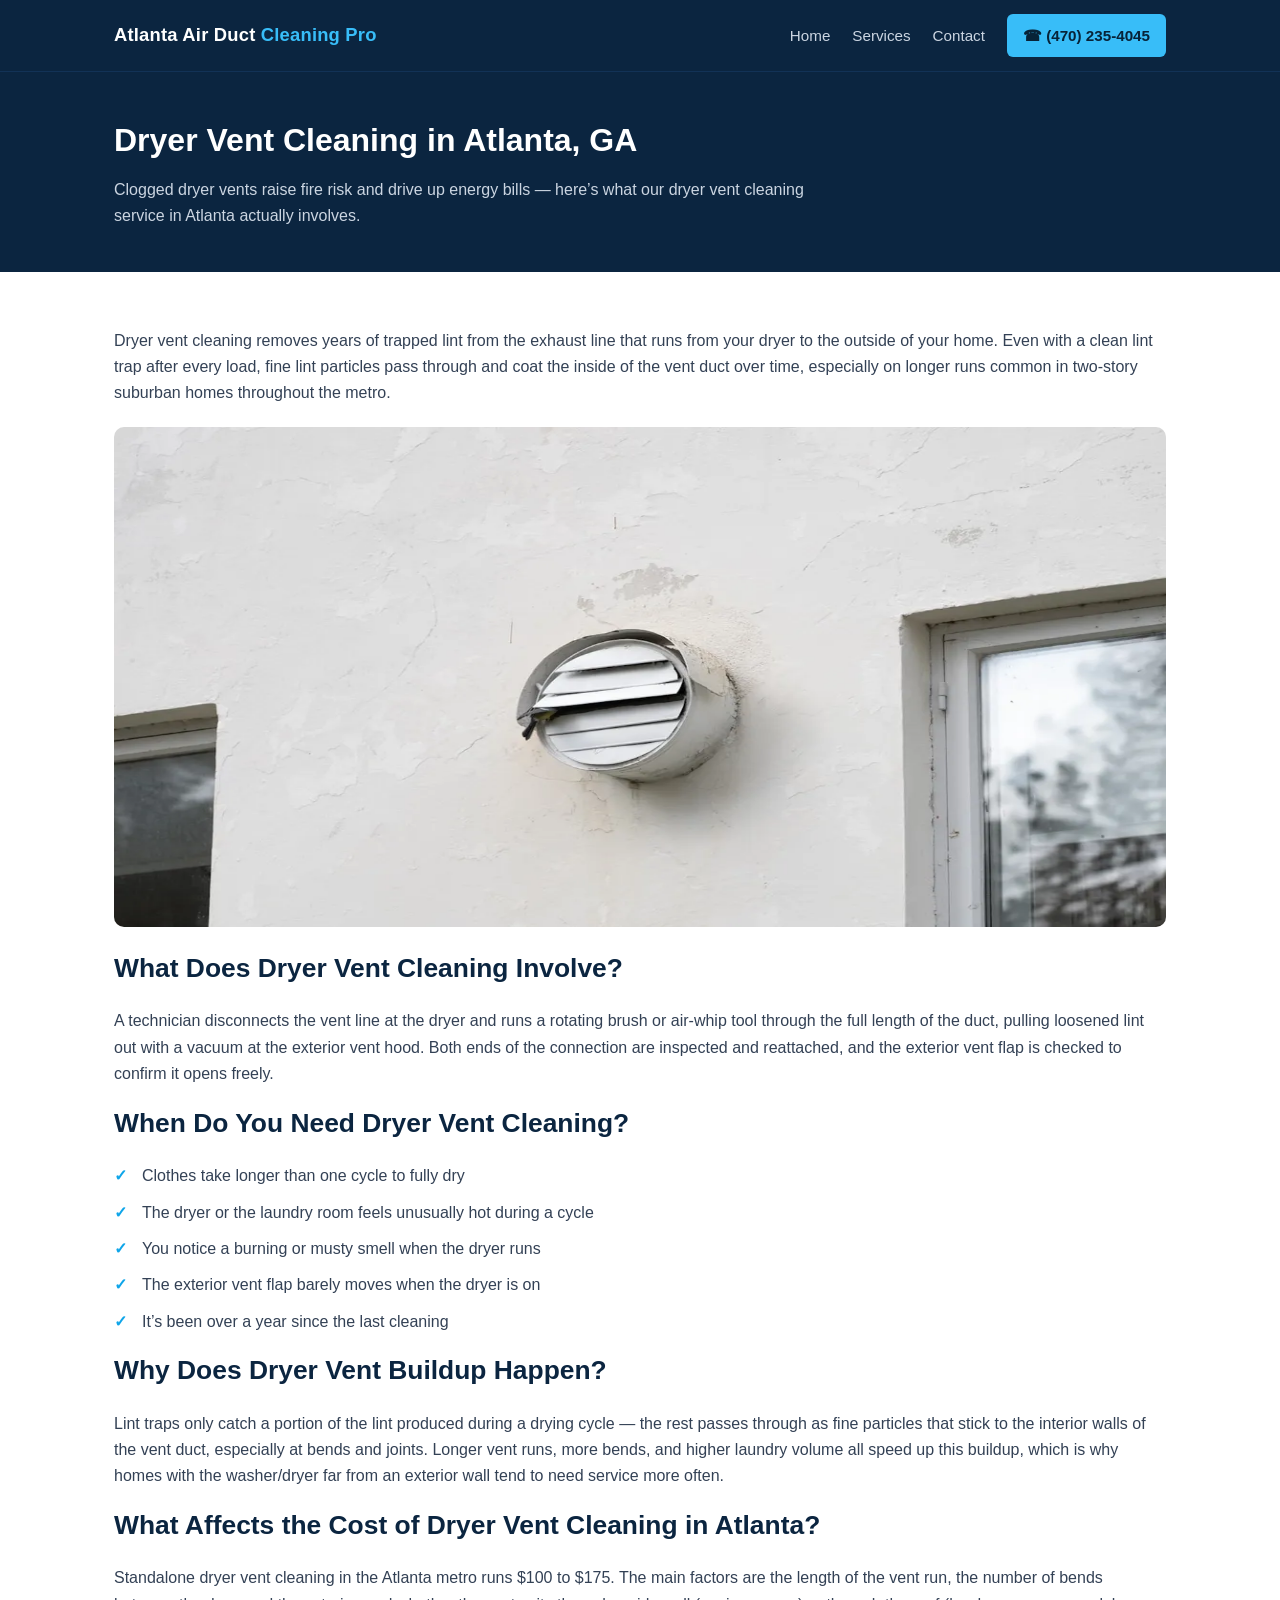
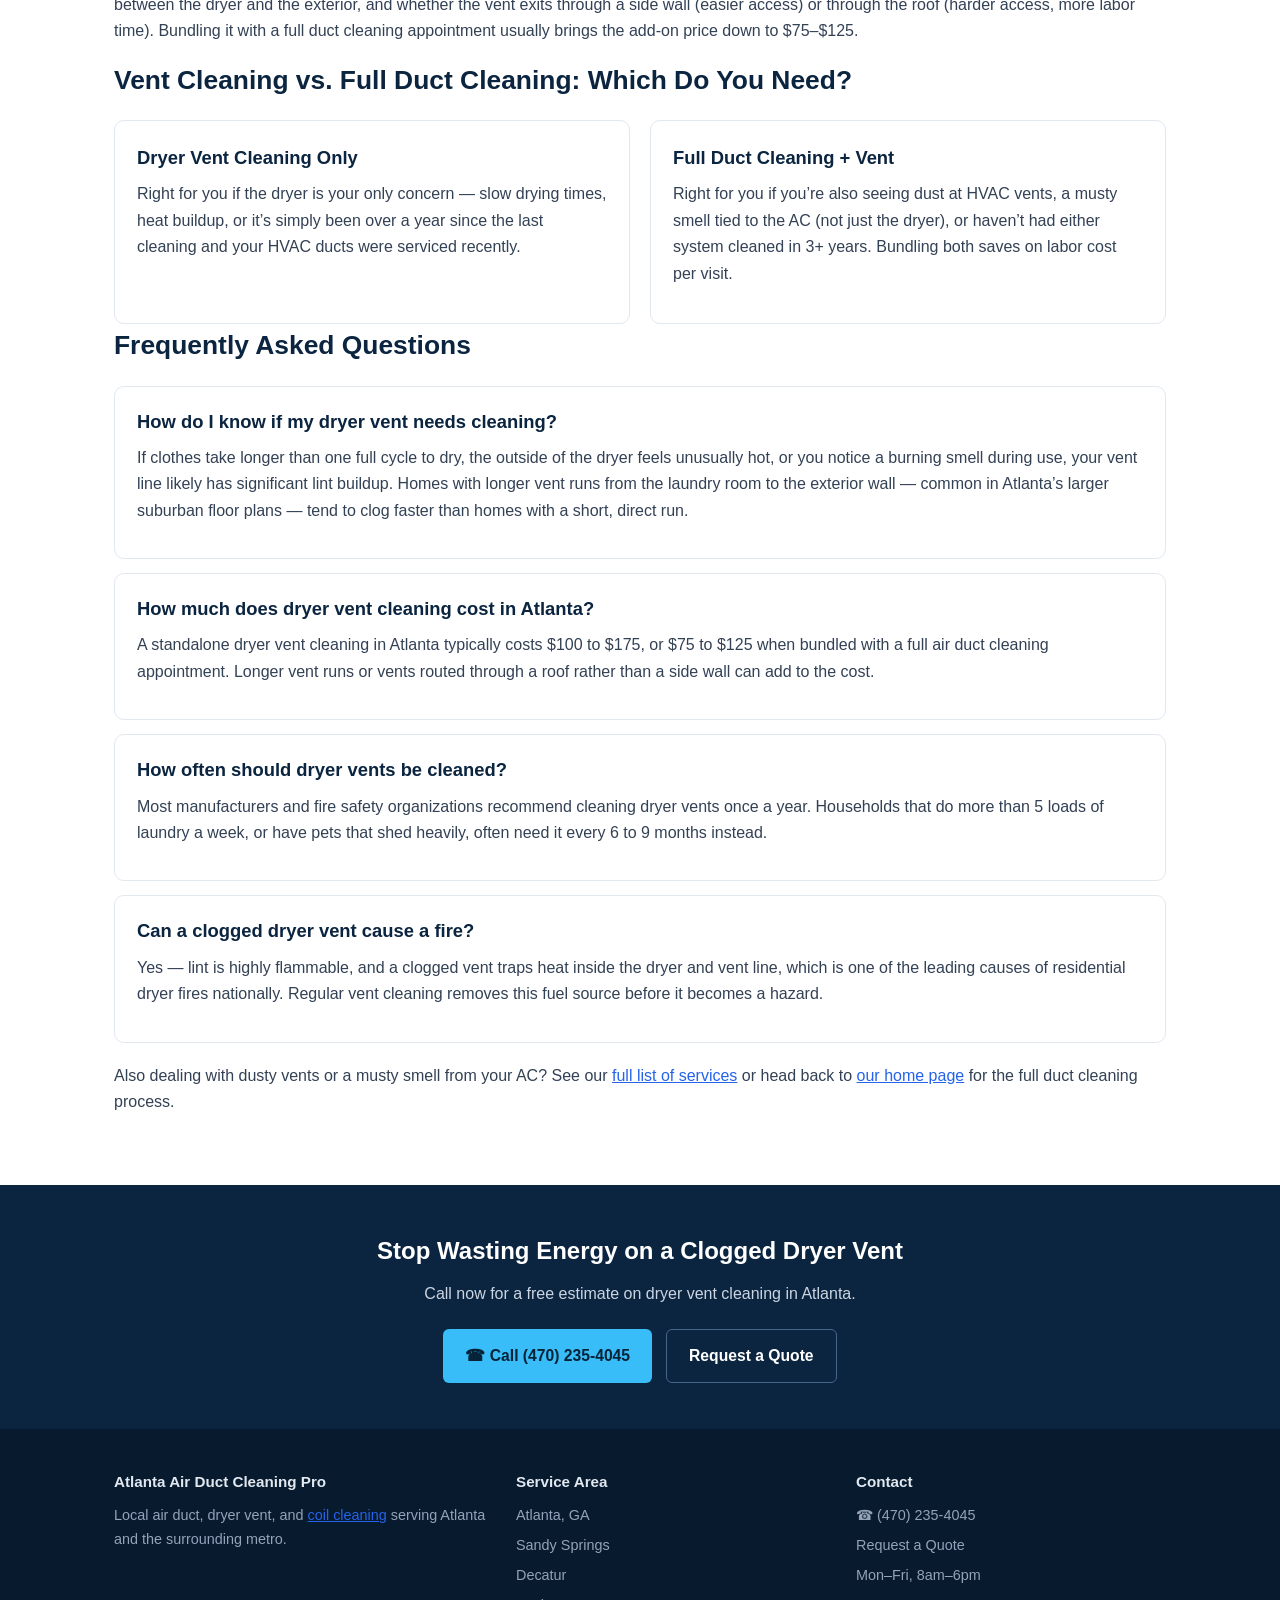
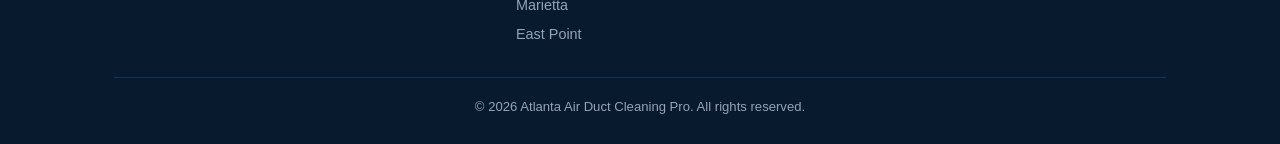
<file: dryer-vent-cleaning-atlanta.html>
<!DOCTYPE html>

<html lang="en">
<head>
<meta charset="utf-8"/>
<meta content="width=device-width, initial-scale=1.0" name="viewport"/>
<title>Dryer Vent Cleaning Atlanta GA | Fire Risk Reduction</title>
<meta content="Dryer vent cleaning in Atlanta, GA clears lint buildup and reduces fire risk. Same-week appointments. Call (470) 235-4045 for a free quote." name="description"/>
<link href="https://atlantaairductcleaningpro.com/dryer-vent-cleaning-atlanta.html" rel="canonical"/>
<link href="styles.css" rel="stylesheet"/>
<script type="application/ld+json">
{
  "@context": "https://schema.org",
  "@type": "LocalBusiness",
  "name": "Atlanta Air Duct Cleaning Pro",
  "telephone": "+14702354045",
  "address": {
    "@type": "PostalAddress",
    "addressLocality": "Atlanta",
    "addressRegion": "GA",
    "addressCountry": "US"
  },
  "areaServed": "Atlanta, GA",
  "description": "Dryer vent cleaning in Atlanta, GA",
  "openingHours": "Mo-Fr 08:00-18:00"
}
</script>
<script type="application/ld+json">
{
  "@context": "https://schema.org",
  "@type": "FAQPage",
  "mainEntity": [
    {
      "@type": "Question",
      "name": "How do I know if my dryer vent needs cleaning?",
      "acceptedAnswer": { "@type": "Answer", "text": "If clothes take longer than one full cycle to dry, the outside of the dryer feels unusually hot, or you notice a burning smell during use, your vent line likely has significant lint buildup. Homes with longer vent runs from the laundry room to the exterior wall &mdash; common in Atlanta&rsquo;s larger suburban floor plans &mdash; tend to clog faster than homes with a short, direct run." }
    },
    {
      "@type": "Question",
      "name": "How much does dryer vent cleaning cost in Atlanta?",
      "acceptedAnswer": { "@type": "Answer", "text": "A standalone dryer vent cleaning in Atlanta typically costs $100 to $175, or $75 to $125 when bundled with a full air duct cleaning appointment. Longer vent runs or vents routed through a roof rather than a side wall can add to the cost." }
    },
    {
      "@type": "Question",
      "name": "How often should dryer vents be cleaned?",
      "acceptedAnswer": { "@type": "Answer", "text": "Most manufacturers and fire safety organizations recommend cleaning dryer vents once a year. Households that do more than 5 loads of laundry a week, or have pets that shed heavily, often need it every 6 to 9 months instead." }
    },
    {
      "@type": "Question",
      "name": "Can a clogged dryer vent cause a fire?",
      "acceptedAnswer": { "@type": "Answer", "text": "Yes &mdash; lint is highly flammable, and a clogged vent traps heat inside the dryer and vent line, which is one of the leading causes of residential dryer fires nationally. Regular vent cleaning removes this fuel source before it becomes a hazard." }
    }
  ]
}
</script>
</head>
<body>
<header class="site-header">
<div class="nav-wrap">
<a class="brand" href="/">Atlanta Air Duct <span>Cleaning Pro</span></a>
<nav class="main-nav">
<a class="nav-link" href="/">Home</a>
<a class="nav-link" href="/services.html">Services</a>
<a class="nav-link" href="/contact.html">Contact</a>
<a class="nav-phone" href="tel:+14702354045">☎ (470) 235-4045</a>
</nav>
</div>
</header>
<section class="page-hero">
<div class="container">
<h1>Dryer Vent Cleaning in Atlanta, GA</h1>
<p>Clogged dryer vents raise fire risk and drive up energy bills — here’s what our dryer vent cleaning service in Atlanta actually involves.</p>
</div>
</section>
<section class="page-section">
<div class="container">
<p>Dryer vent cleaning removes years of trapped lint from the exhaust line that runs from your dryer to the outside of your home. Even with a clean lint trap after every load, fine lint particles pass through and coat the inside of the vent duct over time, especially on longer runs common in two-story suburban homes throughout the metro.</p>
<img alt="dryer vent cleaning in Atlanta" height="500" src="images/dryer-vent-cleaning-atlanta.webp" style="border-radius:10px;margin:20px 0;" width="1100"/>
<h2>What Does Dryer Vent Cleaning Involve?</h2>
<p>A technician disconnects the vent line at the dryer and runs a rotating brush or air-whip tool through the full length of the duct, pulling loosened lint out with a vacuum at the exterior vent hood. Both ends of the connection are inspected and reattached, and the exterior vent flap is checked to confirm it opens freely.</p>
<h2>When Do You Need Dryer Vent Cleaning?</h2>
<ul class="check-list">
<li>Clothes take longer than one cycle to fully dry</li>
<li>The dryer or the laundry room feels unusually hot during a cycle</li>
<li>You notice a burning or musty smell when the dryer runs</li>
<li>The exterior vent flap barely moves when the dryer is on</li>
<li>It’s been over a year since the last cleaning</li>
</ul>
<h2>Why Does Dryer Vent Buildup Happen?</h2>
<p>Lint traps only catch a portion of the lint produced during a drying cycle — the rest passes through as fine particles that stick to the interior walls of the vent duct, especially at bends and joints. Longer vent runs, more bends, and higher laundry volume all speed up this buildup, which is why homes with the washer/dryer far from an exterior wall tend to need service more often.</p>
<h2>What Affects the Cost of Dryer Vent Cleaning in Atlanta?</h2>
<p>Standalone dryer vent cleaning in the Atlanta metro runs $100 to $175. The main factors are the length of the vent run, the number of bends between the dryer and the exterior, and whether the vent exits through a side wall (easier access) or through the roof (harder access, more labor time). Bundling it with a full duct cleaning appointment usually brings the add-on price down to $75–$125.</p>
<h2>Vent Cleaning vs. Full Duct Cleaning: Which Do You Need?</h2>
<div class="compare-grid">
<div class="card">
<h3>Dryer Vent Cleaning Only</h3>
<p>Right for you if the dryer is your only concern — slow drying times, heat buildup, or it’s simply been over a year since the last cleaning and your HVAC ducts were serviced recently.</p>
</div>
<div class="card">
<h3>Full Duct Cleaning + Vent</h3>
<p>Right for you if you’re also seeing dust at HVAC vents, a musty smell tied to the AC (not just the dryer), or haven’t had either system cleaned in 3+ years. Bundling both saves on labor cost per visit.</p>
</div>
</div>
<h2>Frequently Asked Questions</h2>
<div class="faq-item">
<h3>How do I know if my dryer vent needs cleaning?</h3>
<p>If clothes take longer than one full cycle to dry, the outside of the dryer feels unusually hot, or you notice a burning smell during use, your vent line likely has significant lint buildup. Homes with longer vent runs from the laundry room to the exterior wall — common in Atlanta’s larger suburban floor plans — tend to clog faster than homes with a short, direct run.</p>
</div>
<div class="faq-item">
<h3>How much does dryer vent cleaning cost in Atlanta?</h3>
<p>A standalone dryer vent cleaning in Atlanta typically costs $100 to $175, or $75 to $125 when bundled with a full air duct cleaning appointment. Longer vent runs or vents routed through a roof rather than a side wall can add to the cost.</p>
</div>
<div class="faq-item">
<h3>How often should dryer vents be cleaned?</h3>
<p>Most manufacturers and fire safety organizations recommend cleaning dryer vents once a year. Households that do more than 5 loads of laundry a week, or have pets that shed heavily, often need it every 6 to 9 months instead.</p>
</div>
<div class="faq-item">
<h3>Can a clogged dryer vent cause a fire?</h3>
<p>Yes — lint is highly flammable, and a clogged vent traps heat inside the dryer and vent line, which is one of the leading causes of residential dryer fires nationally. Regular vent cleaning removes this fuel source before it becomes a hazard.</p>
</div>
<p style="margin-top:20px;">Also dealing with dusty vents or a musty smell from your AC? See our <a href="/services.html" style="color:#2563eb;text-decoration:underline;">full list of services</a> or head back to <a href="/" style="color:#2563eb;text-decoration:underline;">our home page</a> for the full duct cleaning process.</p>
</div>
</section>
<section class="cta-band">
<div class="container">
<h2>Stop Wasting Energy on a Clogged Dryer Vent</h2>
<p>Call now for a free estimate on dryer vent cleaning in Atlanta.</p>
<div class="cta-row" style="justify-content:center;">
<a class="btn btn-primary" href="tel:+14702354045">☎ Call (470) 235-4045</a>
<a class="btn btn-secondary" href="/contact.html">Request a Quote</a>
</div>
</div>
</section>
<footer class="site-footer">
<div class="container">
<div class="footer-grid">
<div>
<h4>Atlanta Air Duct Cleaning Pro</h4>
<p>Local air duct, dryer vent, and <a href="hvac-coil-cleaning-atlanta.html" style="color:#2563eb;text-decoration:underline;">coil cleaning</a> serving Atlanta and the surrounding metro.</p>
</div>
<div>
<h4>Service Area</h4>
<ul>
<li>Atlanta, GA</li>
<li>Sandy Springs</li>
<li>Decatur</li>
<li>Marietta</li>
<li>East Point</li>
</ul>
</div>
<div>
<h4>Contact</h4>
<ul>
<li><a href="tel:+14702354045">☎ (470) 235-4045</a></li>
<li><a href="/contact.html">Request a Quote</a></li>
<li>Mon–Fri, 8am–6pm</li>
</ul>
</div>
</div>
<div class="footer-bottom">
      © 2026 Atlanta Air Duct Cleaning Pro. All rights reserved.
    </div>
</div>
</footer>
</body>
</html>
</file>
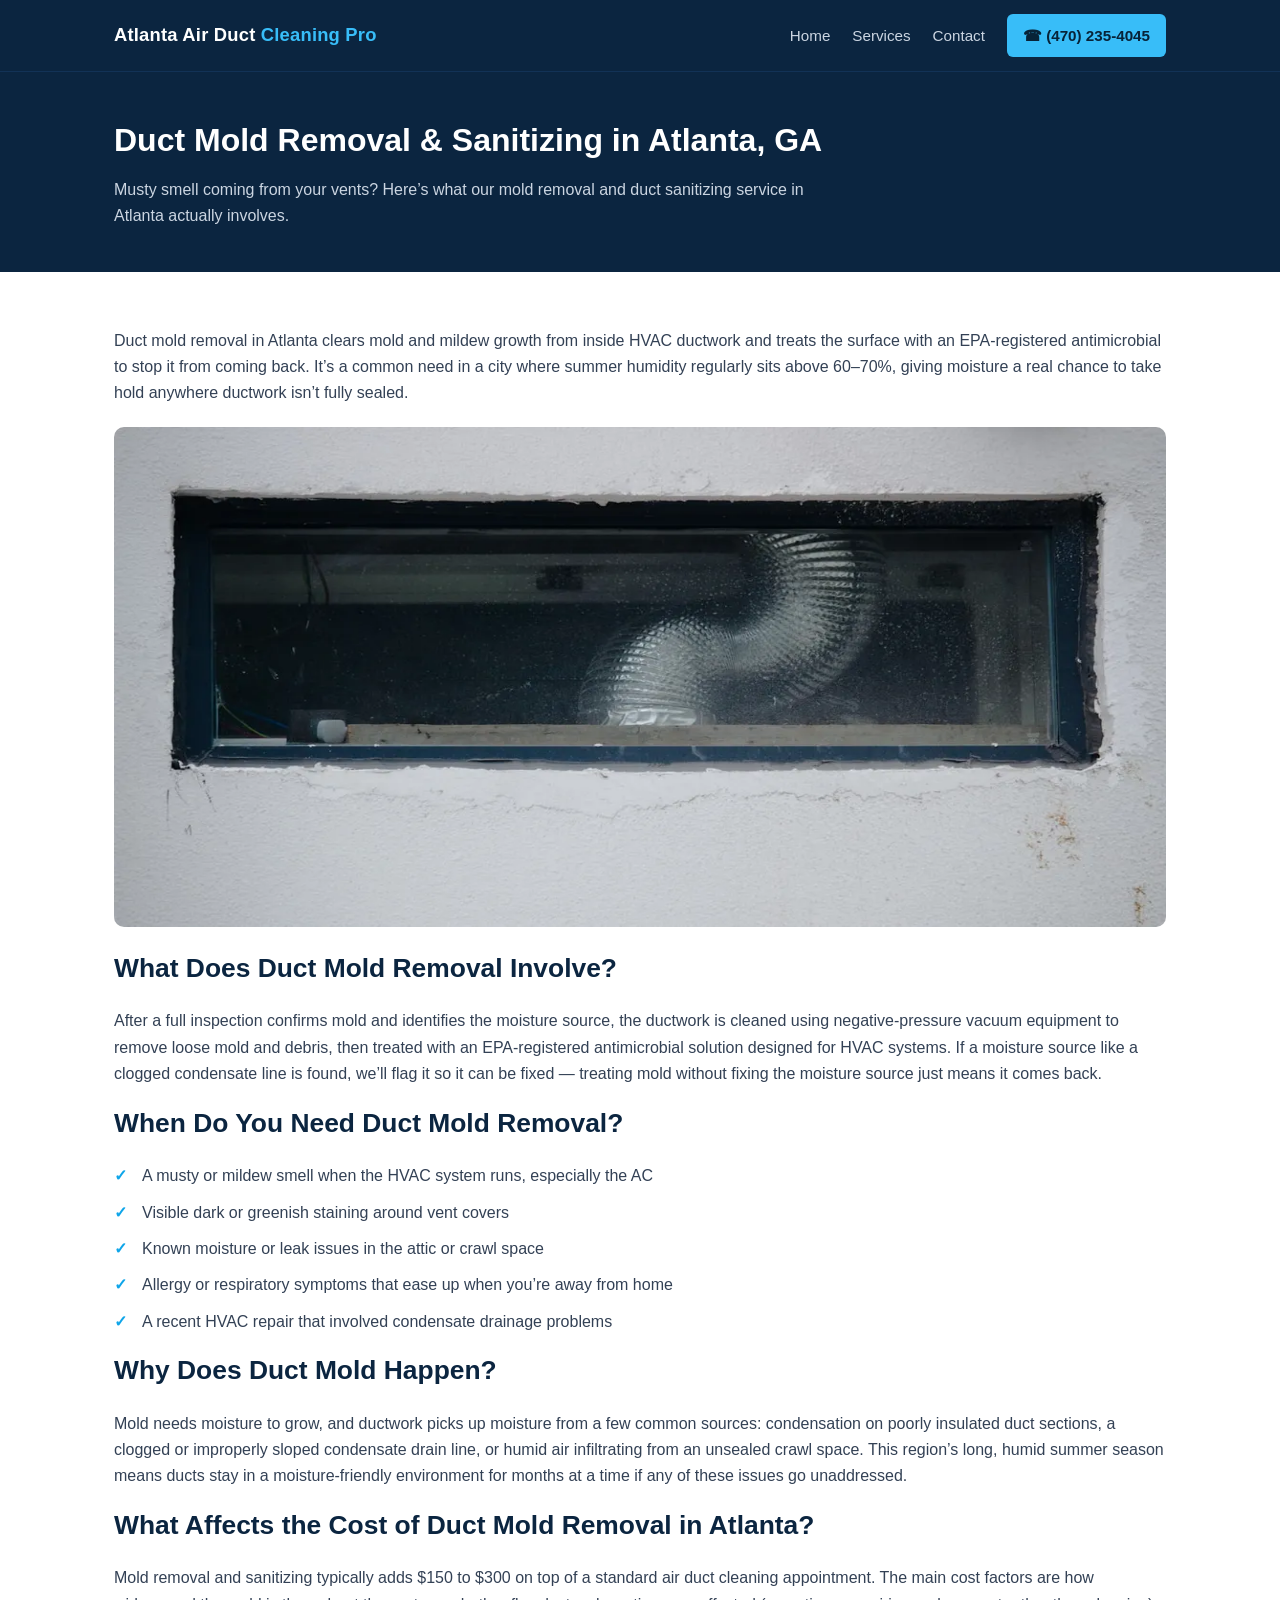
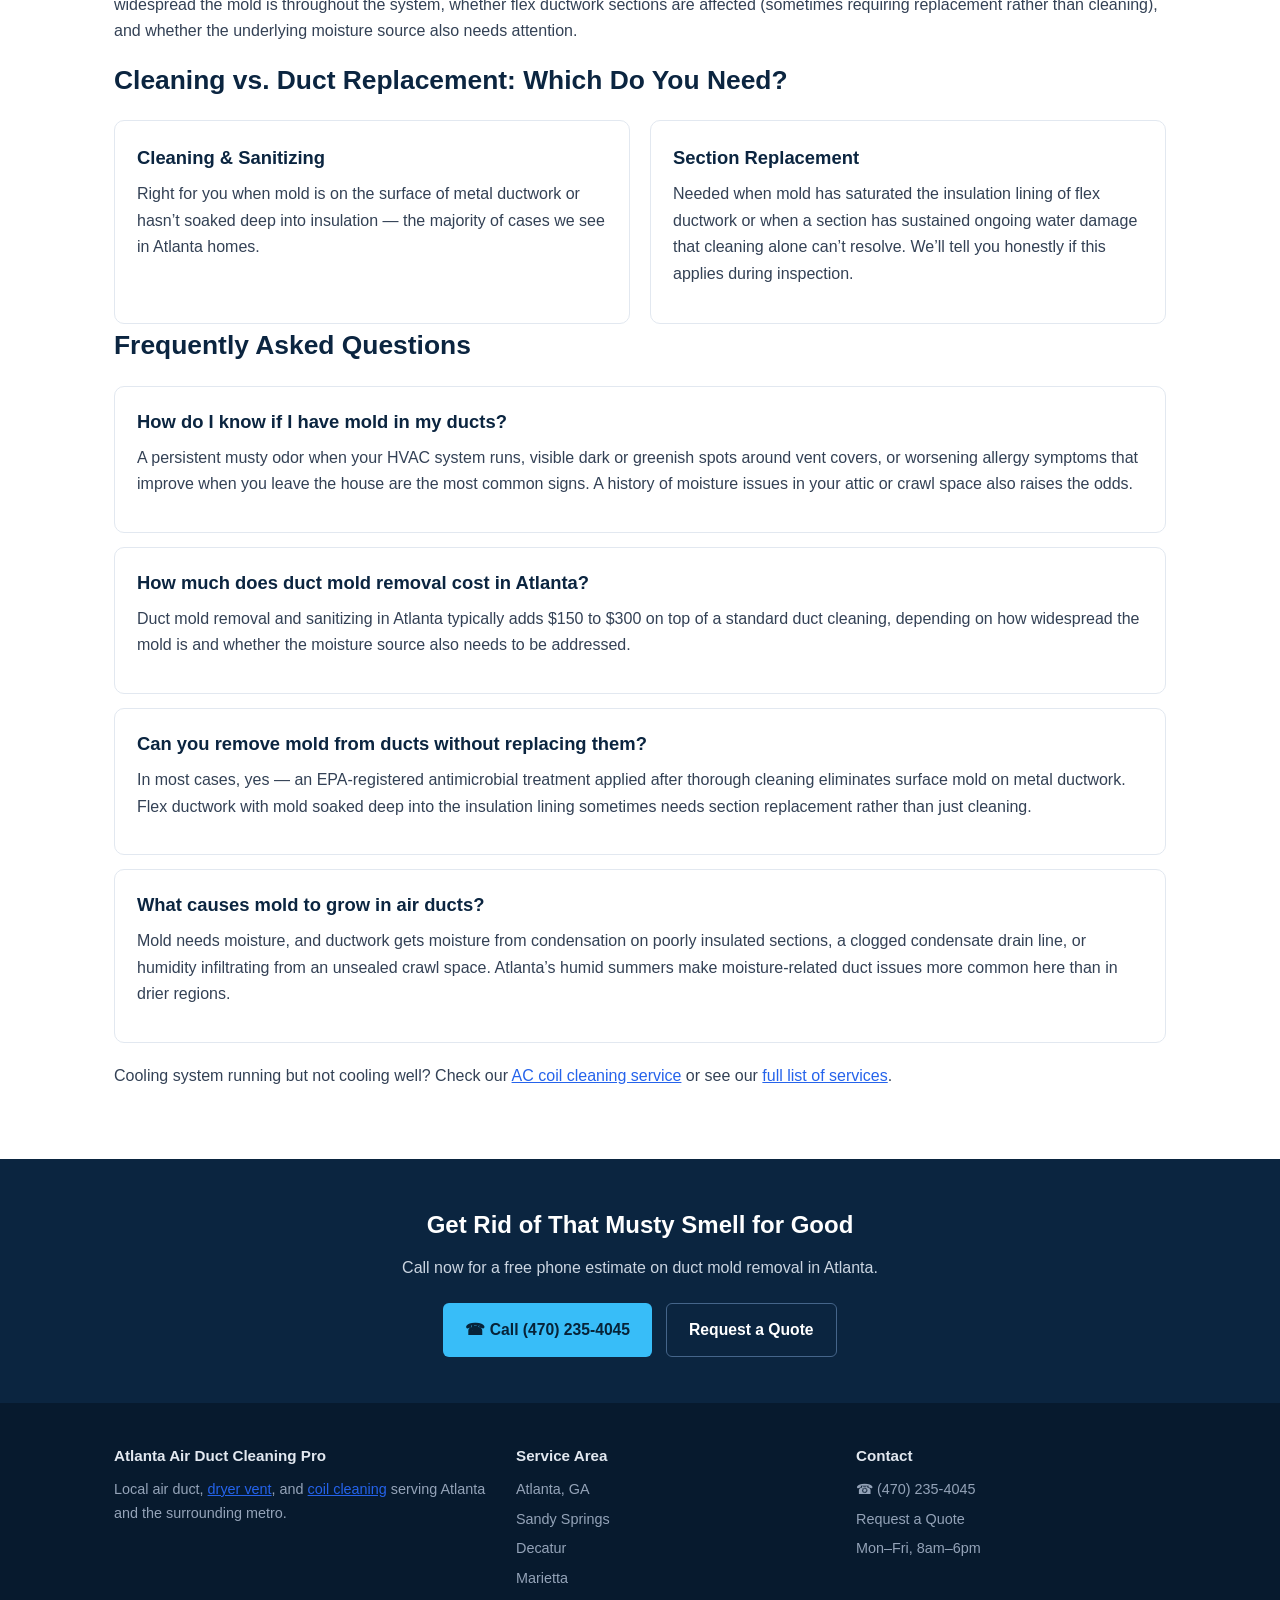
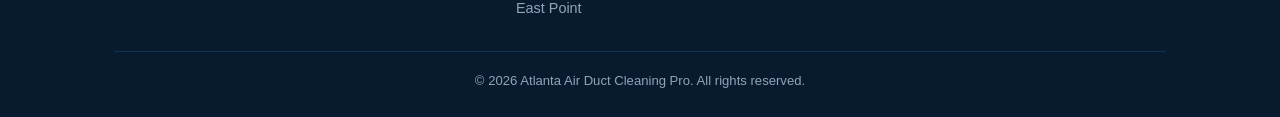
<file: duct-mold-removal-atlanta.html>
<!DOCTYPE html>

<html lang="en">
<head>
<meta charset="utf-8"/>
<meta content="width=device-width, initial-scale=1.0" name="viewport"/>
<title>Duct Mold Removal Atlanta GA | Sanitizing Service</title>
<meta content="Duct mold removal and sanitizing in Atlanta, GA. EPA-registered treatment for musty ductwork. Call (470) 235-4045 for a free phone quote." name="description"/>
<link href="https://atlantaairductcleaningpro.com/duct-mold-removal-atlanta.html" rel="canonical"/>
<link href="styles.css" rel="stylesheet"/>
<script type="application/ld+json">
{
  "@context": "https://schema.org",
  "@type": "LocalBusiness",
  "name": "Atlanta Air Duct Cleaning Pro",
  "telephone": "+14702354045",
  "address": {
    "@type": "PostalAddress",
    "addressLocality": "Atlanta",
    "addressRegion": "GA",
    "addressCountry": "US"
  },
  "areaServed": "Atlanta, GA",
  "description": "Duct mold removal and sanitizing in Atlanta, GA",
  "openingHours": "Mo-Fr 08:00-18:00"
}
</script>
<script type="application/ld+json">
{
  "@context": "https://schema.org",
  "@type": "FAQPage",
  "mainEntity": [
    {
      "@type": "Question",
      "name": "How do I know if I have mold in my ducts?",
      "acceptedAnswer": { "@type": "Answer", "text": "A persistent musty odor when your HVAC system runs, visible dark or greenish spots around vent covers, or worsening allergy symptoms that improve when you leave the house are the most common signs. A history of moisture issues in your attic or crawl space also raises the odds." }
    },
    {
      "@type": "Question",
      "name": "How much does duct mold removal cost in Atlanta?",
      "acceptedAnswer": { "@type": "Answer", "text": "Duct mold removal and sanitizing in Atlanta typically adds $150 to $300 on top of a standard duct cleaning, depending on how widespread the mold is and whether the moisture source also needs to be addressed." }
    },
    {
      "@type": "Question",
      "name": "Can you remove mold from ducts without replacing them?",
      "acceptedAnswer": { "@type": "Answer", "text": "In most cases, yes &mdash; an EPA-registered antimicrobial treatment applied after thorough cleaning eliminates surface mold on metal ductwork. Flex ductwork with mold soaked deep into the insulation lining sometimes needs section replacement rather than just cleaning." }
    },
    {
      "@type": "Question",
      "name": "What causes mold to grow in air ducts?",
      "acceptedAnswer": { "@type": "Answer", "text": "Mold needs moisture, and ductwork gets moisture from condensation on poorly insulated sections, a clogged condensate drain line, or humidity infiltrating from an unsealed crawl space. Atlanta&rsquo;s humid summers make moisture-related duct issues more common here than in drier regions." }
    }
  ]
}
</script>
</head>
<body>
<header class="site-header">
<div class="nav-wrap">
<a class="brand" href="/">Atlanta Air Duct <span>Cleaning Pro</span></a>
<nav class="main-nav">
<a class="nav-link" href="/">Home</a>
<a class="nav-link" href="/services.html">Services</a>
<a class="nav-link" href="/contact.html">Contact</a>
<a class="nav-phone" href="tel:+14702354045">☎ (470) 235-4045</a>
</nav>
</div>
</header>
<section class="page-hero">
<div class="container">
<h1>Duct Mold Removal &amp; Sanitizing in Atlanta, GA</h1>
<p>Musty smell coming from your vents? Here’s what our mold removal and duct sanitizing service in Atlanta actually involves.</p>
</div>
</section>
<section class="page-section">
<div class="container">
<p>Duct mold removal in Atlanta clears mold and mildew growth from inside HVAC ductwork and treats the surface with an EPA-registered antimicrobial to stop it from coming back. It’s a common need in a city where summer humidity regularly sits above 60–70%, giving moisture a real chance to take hold anywhere ductwork isn’t fully sealed.</p>
<img alt="duct mold removal in Atlanta" height="500" src="images/duct-mold-removal-atlanta.webp" style="border-radius:10px;margin:20px 0;" width="1100"/>
<h2>What Does Duct Mold Removal Involve?</h2>
<p>After a full inspection confirms mold and identifies the moisture source, the ductwork is cleaned using negative-pressure vacuum equipment to remove loose mold and debris, then treated with an EPA-registered antimicrobial solution designed for HVAC systems. If a moisture source like a clogged condensate line is found, we’ll flag it so it can be fixed — treating mold without fixing the moisture source just means it comes back.</p>
<h2>When Do You Need Duct Mold Removal?</h2>
<ul class="check-list">
<li>A musty or mildew smell when the HVAC system runs, especially the AC</li>
<li>Visible dark or greenish staining around vent covers</li>
<li>Known moisture or leak issues in the attic or crawl space</li>
<li>Allergy or respiratory symptoms that ease up when you’re away from home</li>
<li>A recent HVAC repair that involved condensate drainage problems</li>
</ul>
<h2>Why Does Duct Mold Happen?</h2>
<p>Mold needs moisture to grow, and ductwork picks up moisture from a few common sources: condensation on poorly insulated duct sections, a clogged or improperly sloped condensate drain line, or humid air infiltrating from an unsealed crawl space. This region’s long, humid summer season means ducts stay in a moisture-friendly environment for months at a time if any of these issues go unaddressed.</p>
<h2>What Affects the Cost of Duct Mold Removal in Atlanta?</h2>
<p>Mold removal and sanitizing typically adds $150 to $300 on top of a standard air duct cleaning appointment. The main cost factors are how widespread the mold is throughout the system, whether flex ductwork sections are affected (sometimes requiring replacement rather than cleaning), and whether the underlying moisture source also needs attention.</p>
<h2>Cleaning vs. Duct Replacement: Which Do You Need?</h2>
<div class="compare-grid">
<div class="card">
<h3>Cleaning &amp; Sanitizing</h3>
<p>Right for you when mold is on the surface of metal ductwork or hasn’t soaked deep into insulation — the majority of cases we see in Atlanta homes.</p>
</div>
<div class="card">
<h3>Section Replacement</h3>
<p>Needed when mold has saturated the insulation lining of flex ductwork or when a section has sustained ongoing water damage that cleaning alone can’t resolve. We’ll tell you honestly if this applies during inspection.</p>
</div>
</div>
<h2>Frequently Asked Questions</h2>
<div class="faq-item">
<h3>How do I know if I have mold in my ducts?</h3>
<p>A persistent musty odor when your HVAC system runs, visible dark or greenish spots around vent covers, or worsening allergy symptoms that improve when you leave the house are the most common signs. A history of moisture issues in your attic or crawl space also raises the odds.</p>
</div>
<div class="faq-item">
<h3>How much does duct mold removal cost in Atlanta?</h3>
<p>Duct mold removal and sanitizing in Atlanta typically adds $150 to $300 on top of a standard duct cleaning, depending on how widespread the mold is and whether the moisture source also needs to be addressed.</p>
</div>
<div class="faq-item">
<h3>Can you remove mold from ducts without replacing them?</h3>
<p>In most cases, yes — an EPA-registered antimicrobial treatment applied after thorough cleaning eliminates surface mold on metal ductwork. Flex ductwork with mold soaked deep into the insulation lining sometimes needs section replacement rather than just cleaning.</p>
</div>
<div class="faq-item">
<h3>What causes mold to grow in air ducts?</h3>
<p>Mold needs moisture, and ductwork gets moisture from condensation on poorly insulated sections, a clogged condensate drain line, or humidity infiltrating from an unsealed crawl space. Atlanta’s humid summers make moisture-related duct issues more common here than in drier regions.</p>
</div>
<p style="margin-top:20px;">Cooling system running but not cooling well? Check our <a href="/hvac-coil-cleaning-atlanta.html" style="color:#2563eb;text-decoration:underline;">AC coil cleaning service</a> or see our <a href="/services.html" style="color:#2563eb;text-decoration:underline;">full list of services</a>.</p>
</div>
</section>
<section class="cta-band">
<div class="container">
<h2>Get Rid of That Musty Smell for Good</h2>
<p>Call now for a free phone estimate on duct mold removal in Atlanta.</p>
<div class="cta-row" style="justify-content:center;">
<a class="btn btn-primary" href="tel:+14702354045">☎ Call (470) 235-4045</a>
<a class="btn btn-secondary" href="/contact.html">Request a Quote</a>
</div>
</div>
</section>
<footer class="site-footer">
<div class="container">
<div class="footer-grid">
<div>
<h4>Atlanta Air Duct Cleaning Pro</h4>
<p>Local air duct, <a href="dryer-vent-cleaning-atlanta.html" style="color:#2563eb;text-decoration:underline;">dryer vent</a>, and <a href="hvac-coil-cleaning-atlanta.html" style="color:#2563eb;text-decoration:underline;">coil cleaning</a> serving Atlanta and the surrounding metro.</p>
</div>
<div>
<h4>Service Area</h4>
<ul>
<li>Atlanta, GA</li>
<li>Sandy Springs</li>
<li>Decatur</li>
<li>Marietta</li>
<li>East Point</li>
</ul>
</div>
<div>
<h4>Contact</h4>
<ul>
<li><a href="tel:+14702354045">☎ (470) 235-4045</a></li>
<li><a href="/contact.html">Request a Quote</a></li>
<li>Mon–Fri, 8am–6pm</li>
</ul>
</div>
</div>
<div class="footer-bottom">
      © 2026 Atlanta Air Duct Cleaning Pro. All rights reserved.
    </div>
</div>
</footer>
</body>
</html>
</file>
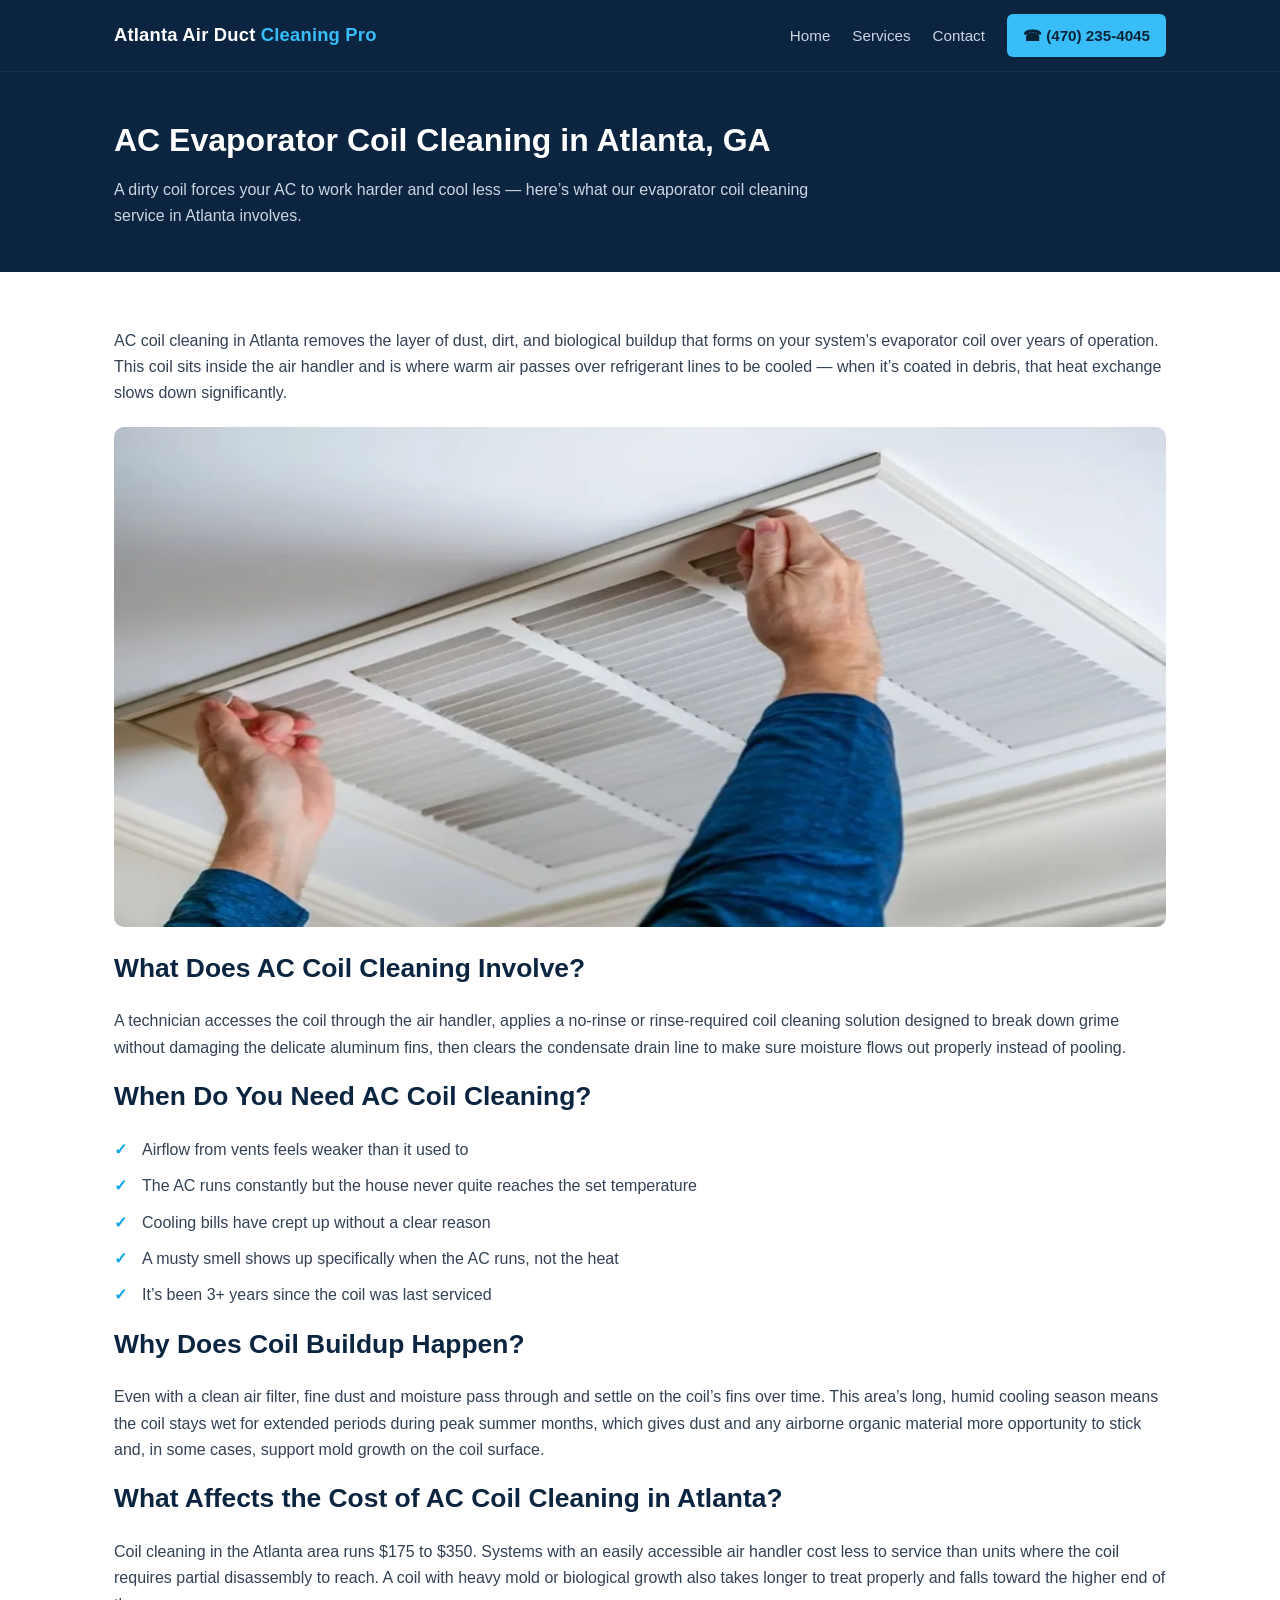
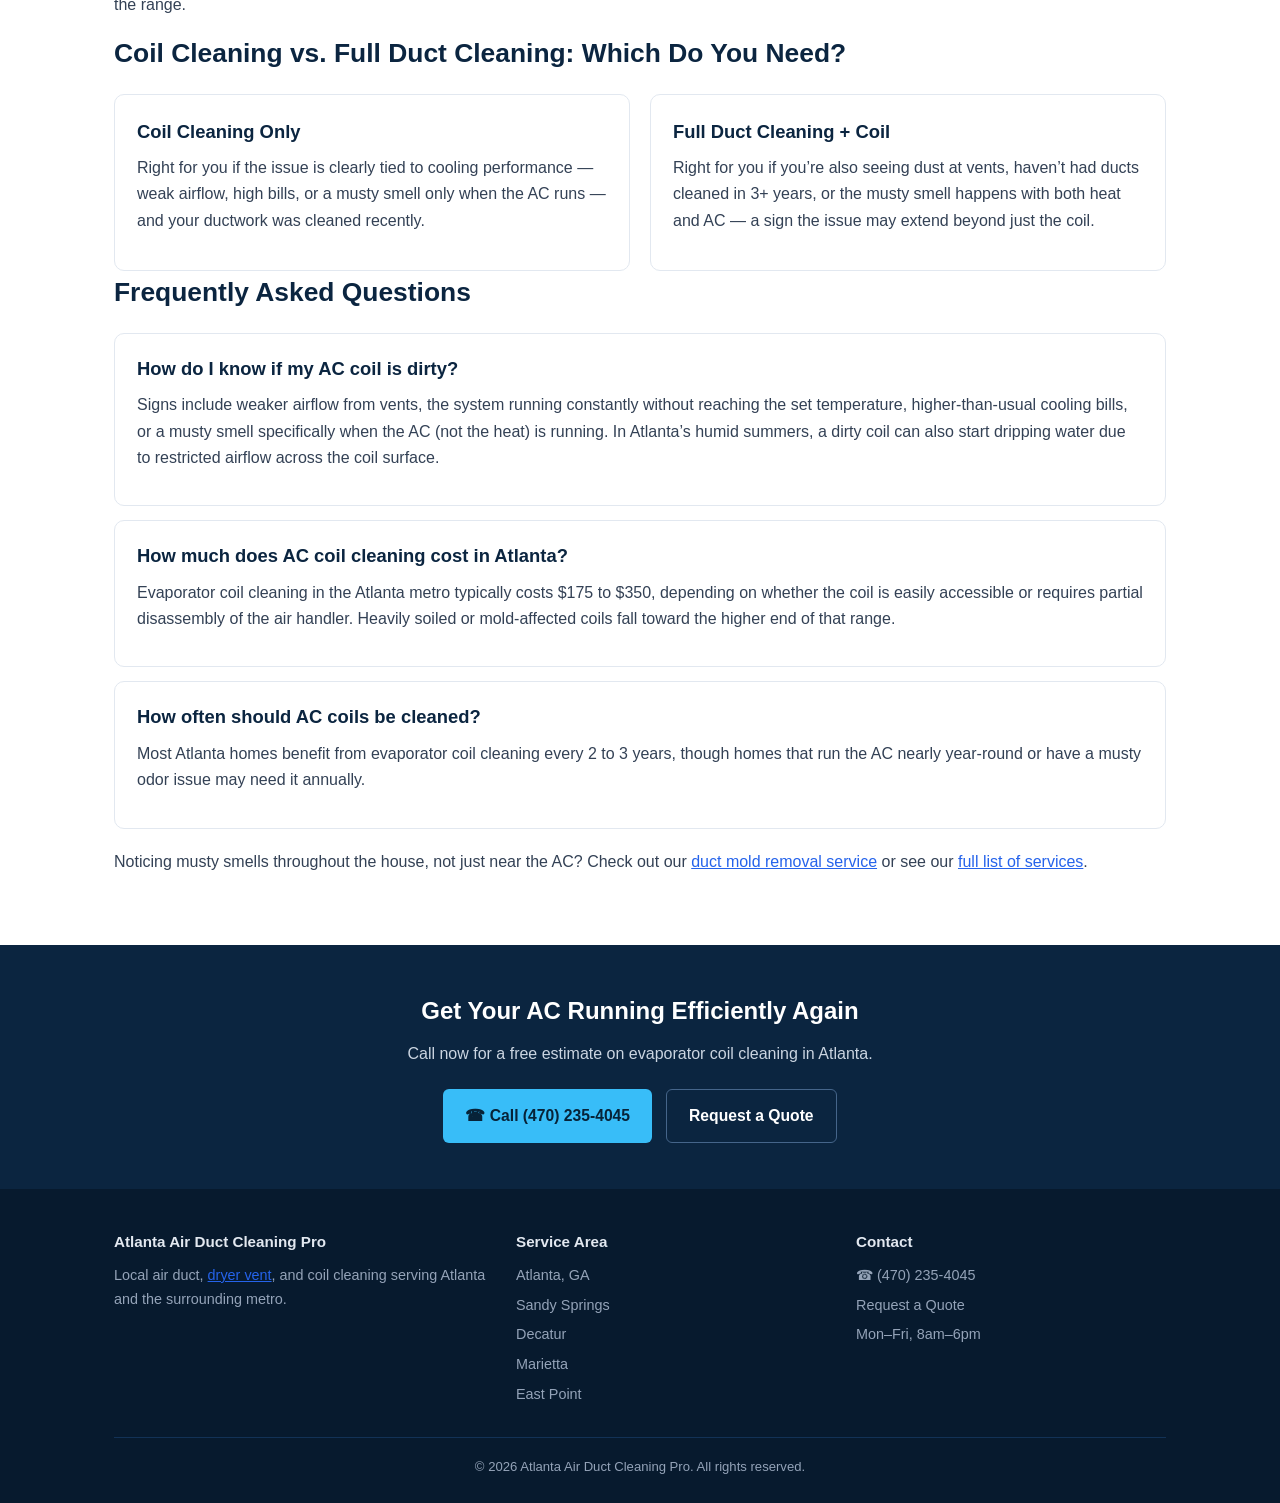
<file: hvac-coil-cleaning-atlanta.html>
<!DOCTYPE html>

<html lang="en">
<head>
<meta charset="utf-8"/>
<meta content="width=device-width, initial-scale=1.0" name="viewport"/>
<title>AC Coil Cleaning Atlanta GA | Lower Cooling Bills</title>
<meta content="AC evaporator coil cleaning in Atlanta, GA improves cooling and lowers energy bills. Free phone quotes. Call (470) 235-4045 today." name="description"/>
<link href="https://atlantaairductcleaningpro.com/hvac-coil-cleaning-atlanta.html" rel="canonical"/>
<link href="styles.css" rel="stylesheet"/>
<script type="application/ld+json">
{
  "@context": "https://schema.org",
  "@type": "LocalBusiness",
  "name": "Atlanta Air Duct Cleaning Pro",
  "telephone": "+14702354045",
  "address": {
    "@type": "PostalAddress",
    "addressLocality": "Atlanta",
    "addressRegion": "GA",
    "addressCountry": "US"
  },
  "areaServed": "Atlanta, GA",
  "description": "AC evaporator coil cleaning in Atlanta, GA",
  "openingHours": "Mo-Fr 08:00-18:00"
}
</script>
<script type="application/ld+json">
{
  "@context": "https://schema.org",
  "@type": "FAQPage",
  "mainEntity": [
    {
      "@type": "Question",
      "name": "How do I know if my AC coil is dirty?",
      "acceptedAnswer": { "@type": "Answer", "text": "Signs include weaker airflow from vents, the system running constantly without reaching the set temperature, higher-than-usual cooling bills, or a musty smell specifically when the AC (not the heat) is running. In Atlanta&rsquo;s humid summers, a dirty coil can also start dripping water due to restricted airflow across the coil surface." }
    },
    {
      "@type": "Question",
      "name": "How much does AC coil cleaning cost in Atlanta?",
      "acceptedAnswer": { "@type": "Answer", "text": "Evaporator coil cleaning in the Atlanta metro typically costs $175 to $350, depending on whether the coil is easily accessible or requires partial disassembly of the air handler. Heavily soiled or mold-affected coils fall toward the higher end of that range." }
    },
    {
      "@type": "Question",
      "name": "How often should AC coils be cleaned?",
      "acceptedAnswer": { "@type": "Answer", "text": "Most Atlanta homes benefit from evaporator coil cleaning every 2 to 3 years, though homes that run the AC nearly year-round or have a musty odor issue may need it annually." }
    }
  ]
}
</script>
</head>
<body>
<header class="site-header">
<div class="nav-wrap">
<a class="brand" href="/">Atlanta Air Duct <span>Cleaning Pro</span></a>
<nav class="main-nav">
<a class="nav-link" href="/">Home</a>
<a class="nav-link" href="/services.html">Services</a>
<a class="nav-link" href="/contact.html">Contact</a>
<a class="nav-phone" href="tel:+14702354045">☎ (470) 235-4045</a>
</nav>
</div>
</header>
<section class="page-hero">
<div class="container">
<h1>AC Evaporator Coil Cleaning in Atlanta, GA</h1>
<p>A dirty coil forces your AC to work harder and cool less — here’s what our evaporator coil cleaning service in Atlanta involves.</p>
</div>
</section>
<section class="page-section">
<div class="container">
<p>AC coil cleaning in Atlanta removes the layer of dust, dirt, and biological buildup that forms on your system’s evaporator coil over years of operation. This coil sits inside the air handler and is where warm air passes over refrigerant lines to be cooled — when it’s coated in debris, that heat exchange slows down significantly.</p>
<img alt="AC coil cleaning in Atlanta" height="500" src="images/hvac-vent-cleaning-atlanta.webp" style="border-radius:10px;margin:20px 0;" width="1100"/>
<h2>What Does AC Coil Cleaning Involve?</h2>
<p>A technician accesses the coil through the air handler, applies a no-rinse or rinse-required coil cleaning solution designed to break down grime without damaging the delicate aluminum fins, then clears the condensate drain line to make sure moisture flows out properly instead of pooling.</p>
<h2>When Do You Need AC Coil Cleaning?</h2>
<ul class="check-list">
<li>Airflow from vents feels weaker than it used to</li>
<li>The AC runs constantly but the house never quite reaches the set temperature</li>
<li>Cooling bills have crept up without a clear reason</li>
<li>A musty smell shows up specifically when the AC runs, not the heat</li>
<li>It’s been 3+ years since the coil was last serviced</li>
</ul>
<h2>Why Does Coil Buildup Happen?</h2>
<p>Even with a clean air filter, fine dust and moisture pass through and settle on the coil’s fins over time. This area’s long, humid cooling season means the coil stays wet for extended periods during peak summer months, which gives dust and any airborne organic material more opportunity to stick and, in some cases, support mold growth on the coil surface.</p>
<h2>What Affects the Cost of AC Coil Cleaning in Atlanta?</h2>
<p>Coil cleaning in the Atlanta area runs $175 to $350. Systems with an easily accessible air handler cost less to service than units where the coil requires partial disassembly to reach. A coil with heavy mold or biological growth also takes longer to treat properly and falls toward the higher end of the range.</p>
<h2>Coil Cleaning vs. Full Duct Cleaning: Which Do You Need?</h2>
<div class="compare-grid">
<div class="card">
<h3>Coil Cleaning Only</h3>
<p>Right for you if the issue is clearly tied to cooling performance — weak airflow, high bills, or a musty smell only when the AC runs — and your ductwork was cleaned recently.</p>
</div>
<div class="card">
<h3>Full Duct Cleaning + Coil</h3>
<p>Right for you if you’re also seeing dust at vents, haven’t had ducts cleaned in 3+ years, or the musty smell happens with both heat and AC — a sign the issue may extend beyond just the coil.</p>
</div>
</div>
<h2>Frequently Asked Questions</h2>
<div class="faq-item">
<h3>How do I know if my AC coil is dirty?</h3>
<p>Signs include weaker airflow from vents, the system running constantly without reaching the set temperature, higher-than-usual cooling bills, or a musty smell specifically when the AC (not the heat) is running. In Atlanta’s humid summers, a dirty coil can also start dripping water due to restricted airflow across the coil surface.</p>
</div>
<div class="faq-item">
<h3>How much does AC coil cleaning cost in Atlanta?</h3>
<p>Evaporator coil cleaning in the Atlanta metro typically costs $175 to $350, depending on whether the coil is easily accessible or requires partial disassembly of the air handler. Heavily soiled or mold-affected coils fall toward the higher end of that range.</p>
</div>
<div class="faq-item">
<h3>How often should AC coils be cleaned?</h3>
<p>Most Atlanta homes benefit from evaporator coil cleaning every 2 to 3 years, though homes that run the AC nearly year-round or have a musty odor issue may need it annually.</p>
</div>
<p style="margin-top:20px;">Noticing musty smells throughout the house, not just near the AC? Check out our <a href="/duct-mold-removal-atlanta.html" style="color:#2563eb;text-decoration:underline;">duct mold removal service</a> or see our <a href="/services.html" style="color:#2563eb;text-decoration:underline;">full list of services</a>.</p>
</div>
</section>
<section class="cta-band">
<div class="container">
<h2>Get Your AC Running Efficiently Again</h2>
<p>Call now for a free estimate on evaporator coil cleaning in Atlanta.</p>
<div class="cta-row" style="justify-content:center;">
<a class="btn btn-primary" href="tel:+14702354045">☎ Call (470) 235-4045</a>
<a class="btn btn-secondary" href="/contact.html">Request a Quote</a>
</div>
</div>
</section>
<footer class="site-footer">
<div class="container">
<div class="footer-grid">
<div>
<h4>Atlanta Air Duct Cleaning Pro</h4>
<p>Local air duct, <a href="dryer-vent-cleaning-atlanta.html" style="color:#2563eb;text-decoration:underline;">dryer vent</a>, and coil cleaning serving Atlanta and the surrounding metro.</p>
</div>
<div>
<h4>Service Area</h4>
<ul>
<li>Atlanta, GA</li>
<li>Sandy Springs</li>
<li>Decatur</li>
<li>Marietta</li>
<li>East Point</li>
</ul>
</div>
<div>
<h4>Contact</h4>
<ul>
<li><a href="tel:+14702354045">☎ (470) 235-4045</a></li>
<li><a href="/contact.html">Request a Quote</a></li>
<li>Mon–Fri, 8am–6pm</li>
</ul>
</div>
</div>
<div class="footer-bottom">
      © 2026 Atlanta Air Duct Cleaning Pro. All rights reserved.
    </div>
</div>
</footer>
</body>
</html>
</file>
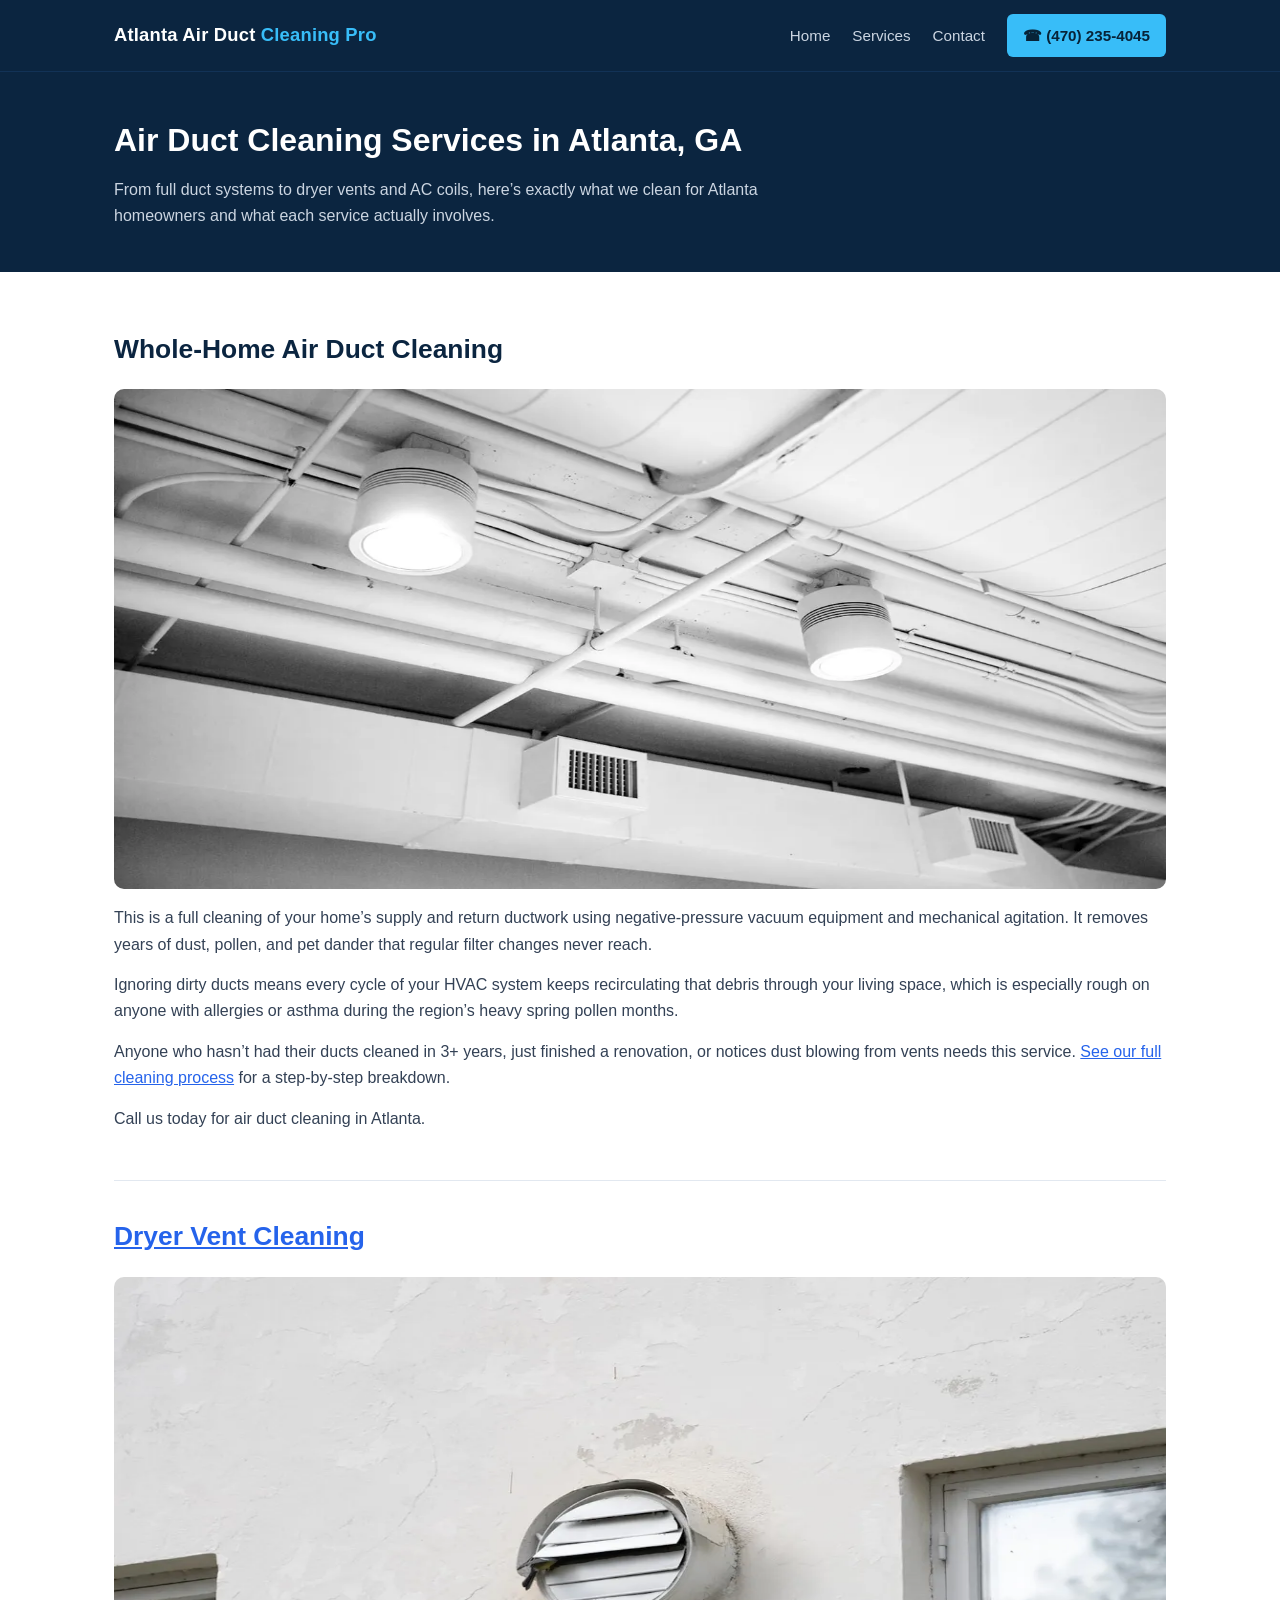
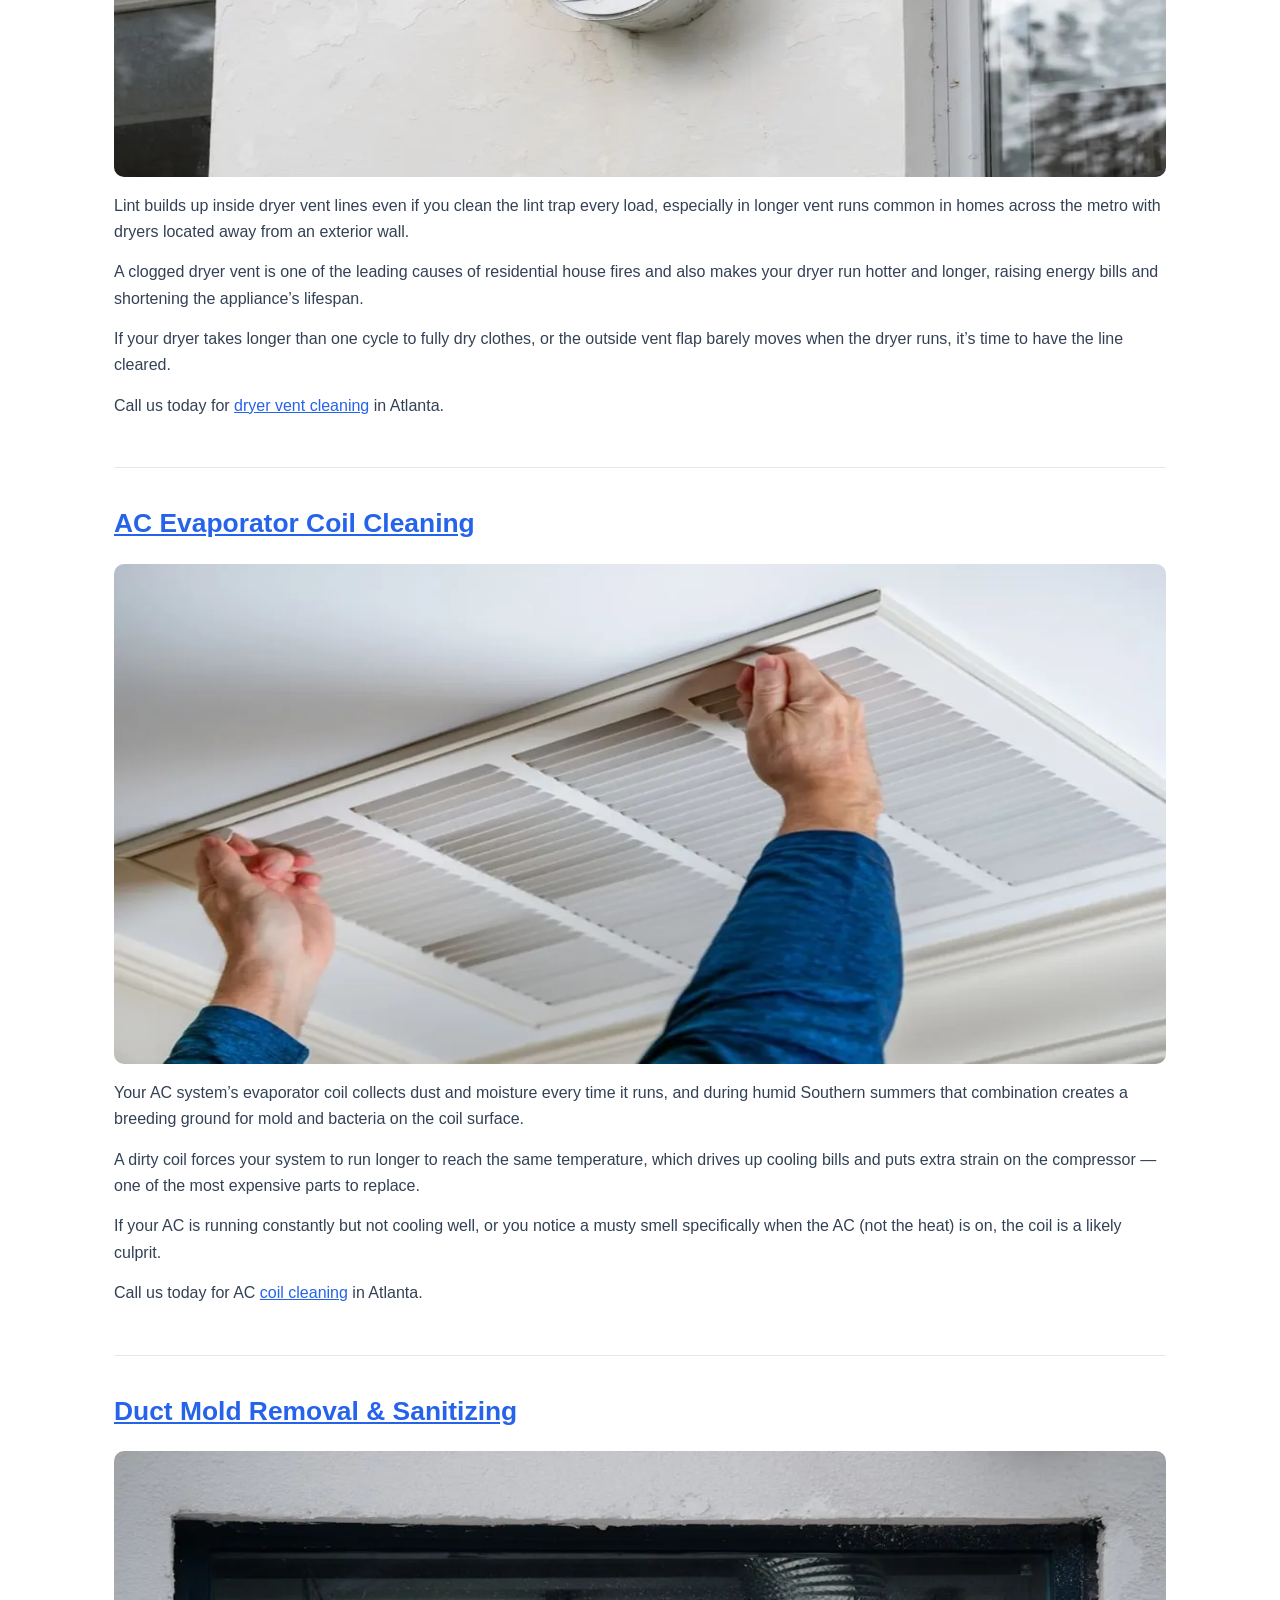
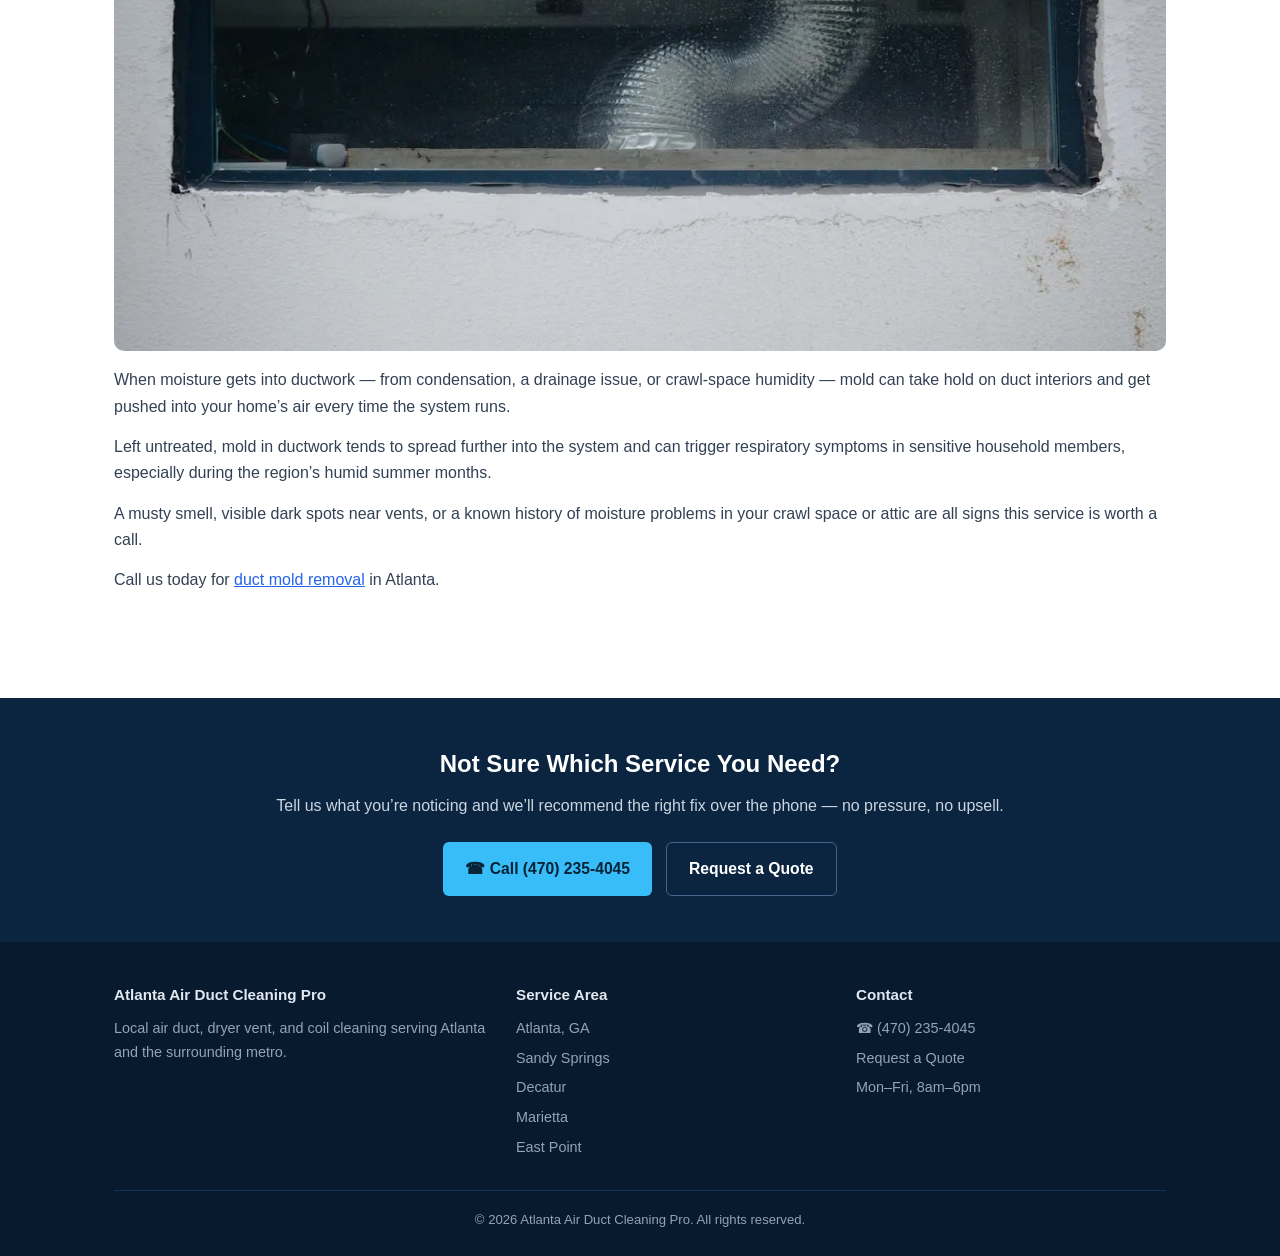
<file: services.html>
<!DOCTYPE html>

<html lang="en">
<head>
<meta charset="utf-8"/>
<meta content="width=device-width, initial-scale=1.0" name="viewport"/>
<title>Duct, Dryer Vent &amp; Coil Cleaning Services | Atlanta</title>
<meta content="Air duct, dryer vent, and AC coil cleaning services in Atlanta, GA. Upfront pricing and same-week scheduling. Call (470) 235-4045." name="description"/>
<link href="https://atlantaairductcleaningpro.com/services.html" rel="canonical"/>
<link href="styles.css" rel="stylesheet"/>
<script type="application/ld+json">
{
  "@context": "https://schema.org",
  "@type": "LocalBusiness",
  "name": "Atlanta Air Duct Cleaning Pro",
  "telephone": "+14702354045",
  "address": {
    "@type": "PostalAddress",
    "addressLocality": "Atlanta",
    "addressRegion": "GA",
    "addressCountry": "US"
  },
  "areaServed": "Atlanta, GA",
  "description": "Air duct cleaning services in Atlanta, GA",
  "openingHours": "Mo-Fr 08:00-18:00"
}
</script>
<script type="application/ld+json">
{
  "@context": "https://schema.org",
  "@type": "Service",
  "serviceType": "Air Duct Cleaning",
  "areaServed": "Atlanta, GA",
  "provider": { "@type": "LocalBusiness", "name": "Atlanta Air Duct Cleaning Pro" }
}
</script>
</head>
<body>
<header class="site-header">
<div class="nav-wrap">
<a class="brand" href="/">Atlanta Air Duct <span>Cleaning Pro</span></a>
<nav class="main-nav">
<a class="nav-link" href="/">Home</a>
<a class="nav-link" href="/services.html">Services</a>
<a class="nav-link" href="/contact.html">Contact</a>
<a class="nav-phone" href="tel:+14702354045">☎ (470) 235-4045</a>
</nav>
</div>
</header>
<section class="page-hero">
<div class="container">
<h1>Air Duct Cleaning Services in Atlanta, GA</h1>
<p>From full duct systems to dryer vents and AC coils, here’s exactly what we clean for Atlanta homeowners and what each service actually involves.</p>
</div>
</section>
<section class="page-section">
<div class="container">
<div class="service-block">
<h2>Whole-Home Air Duct Cleaning</h2>
<img alt="air duct cleaning in Atlanta" height="500" src="images/ductwork-services-atlanta.webp" style="margin-bottom:16px;border-radius:10px;" width="1100"/>
<p>This is a full cleaning of your home’s supply and return ductwork using negative-pressure vacuum equipment and mechanical agitation. It removes years of dust, pollen, and pet dander that regular filter changes never reach.</p>
<p>Ignoring dirty ducts means every cycle of your HVAC system keeps recirculating that debris through your living space, which is especially rough on anyone with allergies or asthma during the region’s heavy spring pollen months.</p>
<p>Anyone who hasn’t had their ducts cleaned in 3+ years, just finished a renovation, or notices dust blowing from vents needs this service. <a href="/" style="color:#2563eb;text-decoration:underline;">See our full cleaning process</a> for a step-by-step breakdown.</p>
<p>Call us today for air duct cleaning in Atlanta.</p>
</div>
<div class="service-block">
<h2><a href="/dryer-vent-cleaning-atlanta.html" style="color:#2563eb;text-decoration:underline;">Dryer Vent Cleaning</a></h2>
<img alt="dryer vent cleaning in Atlanta" height="500" src="images/dryer-vent-cleaning-atlanta.webp" style="margin-bottom:16px;border-radius:10px;" width="1100"/>
<p>Lint builds up inside dryer vent lines even if you clean the lint trap every load, especially in longer vent runs common in homes across the metro with dryers located away from an exterior wall.</p>
<p>A clogged dryer vent is one of the leading causes of residential house fires and also makes your dryer run hotter and longer, raising energy bills and shortening the appliance’s lifespan.</p>
<p>If your dryer takes longer than one cycle to fully dry clothes, or the outside vent flap barely moves when the dryer runs, it’s time to have the line cleared.</p>
<p>Call us today for <a href="dryer-vent-cleaning-atlanta.html" style="color:#2563eb;text-decoration:underline;">dryer vent cleaning</a> in Atlanta.</p>
</div>
<div class="service-block">
<h2><a href="/hvac-coil-cleaning-atlanta.html" style="color:#2563eb;text-decoration:underline;">AC Evaporator Coil Cleaning</a></h2>
<img alt="AC coil cleaning in Atlanta" height="500" src="images/hvac-vent-cleaning-atlanta.webp" style="margin-bottom:16px;border-radius:10px;" width="1100"/>
<p>Your AC system’s evaporator coil collects dust and moisture every time it runs, and during humid Southern summers that combination creates a breeding ground for mold and bacteria on the coil surface.</p>
<p>A dirty coil forces your system to run longer to reach the same temperature, which drives up cooling bills and puts extra strain on the compressor — one of the most expensive parts to replace.</p>
<p>If your AC is running constantly but not cooling well, or you notice a musty smell specifically when the AC (not the heat) is on, the coil is a likely culprit.</p>
<p>Call us today for AC <a href="hvac-coil-cleaning-atlanta.html" style="color:#2563eb;text-decoration:underline;">coil cleaning</a> in Atlanta.</p>
</div>
<div class="service-block">
<h2><a href="/duct-mold-removal-atlanta.html" style="color:#2563eb;text-decoration:underline;">Duct Mold Removal &amp; Sanitizing</a></h2>
<img alt="duct mold removal in Atlanta" height="500" src="images/duct-mold-removal-atlanta.webp" style="margin-bottom:16px;border-radius:10px;" width="1100"/>
<p>When moisture gets into ductwork — from condensation, a drainage issue, or crawl-space humidity — mold can take hold on duct interiors and get pushed into your home’s air every time the system runs.</p>
<p>Left untreated, mold in ductwork tends to spread further into the system and can trigger respiratory symptoms in sensitive household members, especially during the region’s humid summer months.</p>
<p>A musty smell, visible dark spots near vents, or a known history of moisture problems in your crawl space or attic are all signs this service is worth a call.</p>
<p>Call us today for <a href="duct-mold-removal-atlanta.html" style="color:#2563eb;text-decoration:underline;">duct mold removal</a> in Atlanta.</p>
</div>
</div>
</section>
<section class="cta-band">
<div class="container">
<h2>Not Sure Which Service You Need?</h2>
<p>Tell us what you’re noticing and we’ll recommend the right fix over the phone — no pressure, no upsell.</p>
<div class="cta-row" style="justify-content:center;">
<a class="btn btn-primary" href="tel:+14702354045">☎ Call (470) 235-4045</a>
<a class="btn btn-secondary" href="/contact.html">Request a Quote</a>
</div>
</div>
</section>
<footer class="site-footer">
<div class="container">
<div class="footer-grid">
<div>
<h4>Atlanta Air Duct Cleaning Pro</h4>
<p>Local air duct, dryer vent, and coil cleaning serving Atlanta and the surrounding metro.</p>
</div>
<div>
<h4>Service Area</h4>
<ul>
<li>Atlanta, GA</li>
<li>Sandy Springs</li>
<li>Decatur</li>
<li>Marietta</li>
<li>East Point</li>
</ul>
</div>
<div>
<h4>Contact</h4>
<ul>
<li><a href="tel:+14702354045">☎ (470) 235-4045</a></li>
<li><a href="/contact.html">Request a Quote</a></li>
<li>Mon–Fri, 8am–6pm</li>
</ul>
</div>
</div>
<div class="footer-bottom">
      © 2026 Atlanta Air Duct Cleaning Pro. All rights reserved.
    </div>
</div>
</footer>
</body>
</html>
</file>
<file: styles.css>
/* Atlanta Air Duct Cleaning Pro — site styles */

* {
  box-sizing: border-box;
  margin: 0;
  padding: 0;
}

html {
  scroll-behavior: smooth;
}

body {
  font-family: -apple-system, BlinkMacSystemFont, "Segoe UI", Roboto, Helvetica, Arial, sans-serif;
  color: #1e293b;
  line-height: 1.65;
  background: #ffffff;
}

img {
  max-width: 100%;
  display: block;
}

a {
  color: #2563eb;
}

.container {
  max-width: 1100px;
  margin: 0 auto;
  padding: 0 24px;
}

/* Header / Nav */
header.site-header {
  position: sticky;
  top: 0;
  z-index: 50;
  background: #0b2540;
  border-bottom: 1px solid #123256;
}

.nav-wrap {
  max-width: 1100px;
  margin: 0 auto;
  padding: 14px 24px;
  display: flex;
  align-items: center;
  justify-content: space-between;
  gap: 16px;
}

.brand {
  color: #ffffff;
  font-weight: 700;
  font-size: 1.15rem;
  text-decoration: none;
  letter-spacing: 0.2px;
}

.brand span {
  color: #38bdf8;
}

nav.main-nav {
  display: flex;
  align-items: center;
  gap: 22px;
}

nav.main-nav a.nav-link {
  color: #cbd5e1;
  text-decoration: none;
  font-size: 0.95rem;
  font-weight: 500;
}

nav.main-nav a.nav-link:hover {
  color: #ffffff;
}

.nav-phone {
  display: inline-flex;
  align-items: center;
  gap: 8px;
  background: #38bdf8;
  color: #072338;
  font-weight: 700;
  padding: 9px 16px;
  border-radius: 6px;
  text-decoration: none;
  font-size: 0.95rem;
  white-space: nowrap;
}

.nav-phone:hover {
  background: #0ea5e9;
}

/* Mobile nav */
.nav-toggle {
  display: none;
}

@media (max-width: 760px) {
  nav.main-nav .nav-link {
    display: none;
  }
  .nav-wrap {
    flex-wrap: wrap;
  }
}

/* Hero */
.hero {
  position: relative;
  background: #0b2540;
  color: #ffffff;
  overflow: hidden;
}

.hero-grid {
  max-width: 1100px;
  margin: 0 auto;
  padding: 56px 24px 64px;
  display: grid;
  grid-template-columns: 1.1fr 0.9fr;
  gap: 40px;
  align-items: center;
}

@media (max-width: 800px) {
  .hero-grid {
    grid-template-columns: 1fr;
    padding: 36px 20px 40px;
  }
}

.hero h1 {
  font-size: 2.3rem;
  line-height: 1.2;
  margin-bottom: 16px;
  color: #ffffff;
}

.hero p.lead {
  font-size: 1.08rem;
  color: #cbd5e1;
  margin-bottom: 24px;
}

.hero-image {
  border-radius: 10px;
  overflow: hidden;
  border: 1px solid #1c3d63;
}

.cta-row {
  display: flex;
  flex-wrap: wrap;
  gap: 14px;
}

.btn {
  display: inline-flex;
  align-items: center;
  gap: 8px;
  padding: 13px 22px;
  border-radius: 6px;
  text-decoration: none;
  font-weight: 700;
  font-size: 0.98rem;
}

.btn-primary {
  background: #38bdf8;
  color: #072338;
}

.btn-primary:hover {
  background: #0ea5e9;
}

.btn-secondary {
  background: transparent;
  color: #ffffff;
  border: 1.5px solid #45658a;
}

.btn-secondary:hover {
  border-color: #38bdf8;
}

.trust-strip {
  background: #f1f5f9;
  border-bottom: 1px solid #e2e8f0;
  padding: 14px 0;
}

.trust-strip .container {
  display: flex;
  flex-wrap: wrap;
  gap: 24px;
  justify-content: center;
  font-size: 0.92rem;
  color: #334155;
  text-align: center;
}

.trust-strip strong {
  color: #0b2540;
}

/* Sections */
section.page-section {
  padding: 56px 0;
}

section.page-section.alt {
  background: #f8fafc;
}

section.page-section h2 {
  font-size: 1.65rem;
  color: #0b2540;
  margin-bottom: 18px;
}

section.page-section h3 {
  font-size: 1.15rem;
  color: #0b2540;
  margin-bottom: 8px;
}

section.page-section p {
  margin-bottom: 14px;
  color: #334155;
}

.two-col {
  display: grid;
  grid-template-columns: 1fr 1fr;
  gap: 40px;
  align-items: center;
}

@media (max-width: 800px) {
  .two-col {
    grid-template-columns: 1fr;
  }
}

.two-col img {
  border-radius: 10px;
}

ul.check-list {
  list-style: none;
  margin: 0 0 14px 0;
}

ul.check-list li {
  padding-left: 28px;
  position: relative;
  margin-bottom: 10px;
  color: #334155;
}

ul.check-list li::before {
  content: "\2713";
  position: absolute;
  left: 0;
  top: 0;
  color: #0ea5e9;
  font-weight: 700;
}

.card-grid {
  display: grid;
  grid-template-columns: repeat(3, 1fr);
  gap: 20px;
}

@media (max-width: 800px) {
  .card-grid {
    grid-template-columns: 1fr;
  }
}

.card {
  background: #ffffff;
  border: 1px solid #e2e8f0;
  border-radius: 10px;
  padding: 22px;
}

.card h3 {
  margin-bottom: 8px;
}

.price-table {
  width: 100%;
  border-collapse: collapse;
  margin: 18px 0;
}

.price-table th,
.price-table td {
  text-align: left;
  padding: 12px 14px;
  border-bottom: 1px solid #e2e8f0;
}

.price-table th {
  background: #0b2540;
  color: #ffffff;
  font-size: 0.9rem;
}

.price-table td {
  font-size: 0.95rem;
  color: #334155;
}

/* FAQ */
.faq-item {
  background: #ffffff;
  border: 1px solid #e2e8f0;
  border-radius: 10px;
  padding: 20px 22px;
  margin-bottom: 14px;
}

.faq-item h3 {
  color: #0b2540;
  margin-bottom: 8px;
  font-size: 1.05rem;
}

.faq-item p {
  margin-bottom: 0;
}

/* Services list */
.service-block {
  border-bottom: 1px solid #e2e8f0;
  padding: 34px 0;
}

.service-block:first-of-type {
  padding-top: 0;
}

.service-block:last-of-type {
  border-bottom: none;
}

.service-block h2 {
  margin-bottom: 12px;
}

/* Contact page */
.contact-grid {
  display: grid;
  grid-template-columns: 1fr 1fr;
  gap: 44px;
}

@media (max-width: 800px) {
  .contact-grid {
    grid-template-columns: 1fr;
  }
}

.info-box {
  background: #f8fafc;
  border: 1px solid #e2e8f0;
  border-radius: 10px;
  padding: 24px;
  margin-bottom: 18px;
}

.info-box h3 {
  color: #0b2540;
  margin-bottom: 6px;
}

form.lead-form {
  background: #ffffff;
  border: 1px solid #e2e8f0;
  border-radius: 10px;
  padding: 26px;
}

form.lead-form label {
  display: block;
  font-size: 0.9rem;
  font-weight: 600;
  color: #0b2540;
  margin-bottom: 6px;
  margin-top: 14px;
}

form.lead-form label:first-child {
  margin-top: 0;
}

form.lead-form input,
form.lead-form textarea,
form.lead-form select {
  width: 100%;
  padding: 11px 12px;
  border: 1px solid #cbd5e1;
  border-radius: 6px;
  font-size: 0.95rem;
  font-family: inherit;
}

form.lead-form textarea {
  min-height: 110px;
  resize: vertical;
}

form.lead-form button {
  margin-top: 20px;
  width: 100%;
  background: #0b2540;
  color: #ffffff;
  border: none;
  padding: 14px;
  border-radius: 6px;
  font-weight: 700;
  font-size: 1rem;
  cursor: pointer;
}

form.lead-form button:hover {
  background: #123256;
}

/* Bottom CTA band */
.cta-band {
  background: #0b2540;
  color: #ffffff;
  padding: 46px 0;
  text-align: center;
}

.cta-band h2 {
  color: #ffffff;
  margin-bottom: 10px;
}

.cta-band p {
  color: #cbd5e1;
  margin-bottom: 22px;
}

/* Footer */
footer.site-footer {
  background: #071a2e;
  color: #94a3b8;
  padding: 40px 0 26px;
  font-size: 0.9rem;
}

.footer-grid {
  display: grid;
  grid-template-columns: 1.2fr 1fr 1fr;
  gap: 30px;
  margin-bottom: 24px;
}

@media (max-width: 760px) {
  .footer-grid {
    grid-template-columns: 1fr;
  }
}

footer.site-footer h4 {
  color: #e2e8f0;
  margin-bottom: 10px;
  font-size: 0.95rem;
}

footer.site-footer a {
  color: #94a3b8;
  text-decoration: none;
}

footer.site-footer a:hover {
  color: #ffffff;
}

footer.site-footer ul {
  list-style: none;
}

footer.site-footer ul li {
  margin-bottom: 6px;
}

.footer-bottom {
  border-top: 1px solid #123256;
  padding-top: 18px;
  text-align: center;
  font-size: 0.82rem;
}

/* Breadcrumb-ish page intro for service pages */
.page-hero {
  background: #0b2540;
  color: #ffffff;
  padding: 42px 0;
}

.page-hero h1 {
  color: #ffffff;
  font-size: 2rem;
  margin-bottom: 10px;
}

.page-hero p {
  color: #cbd5e1;
  max-width: 700px;
}

.compare-grid {
  display: grid;
  grid-template-columns: 1fr 1fr;
  gap: 20px;
}

@media (max-width: 800px) {
  .compare-grid {
    grid-template-columns: 1fr;
  }
}

.compare-grid .card h3 {
  color: #0b2540;
}
</file>
